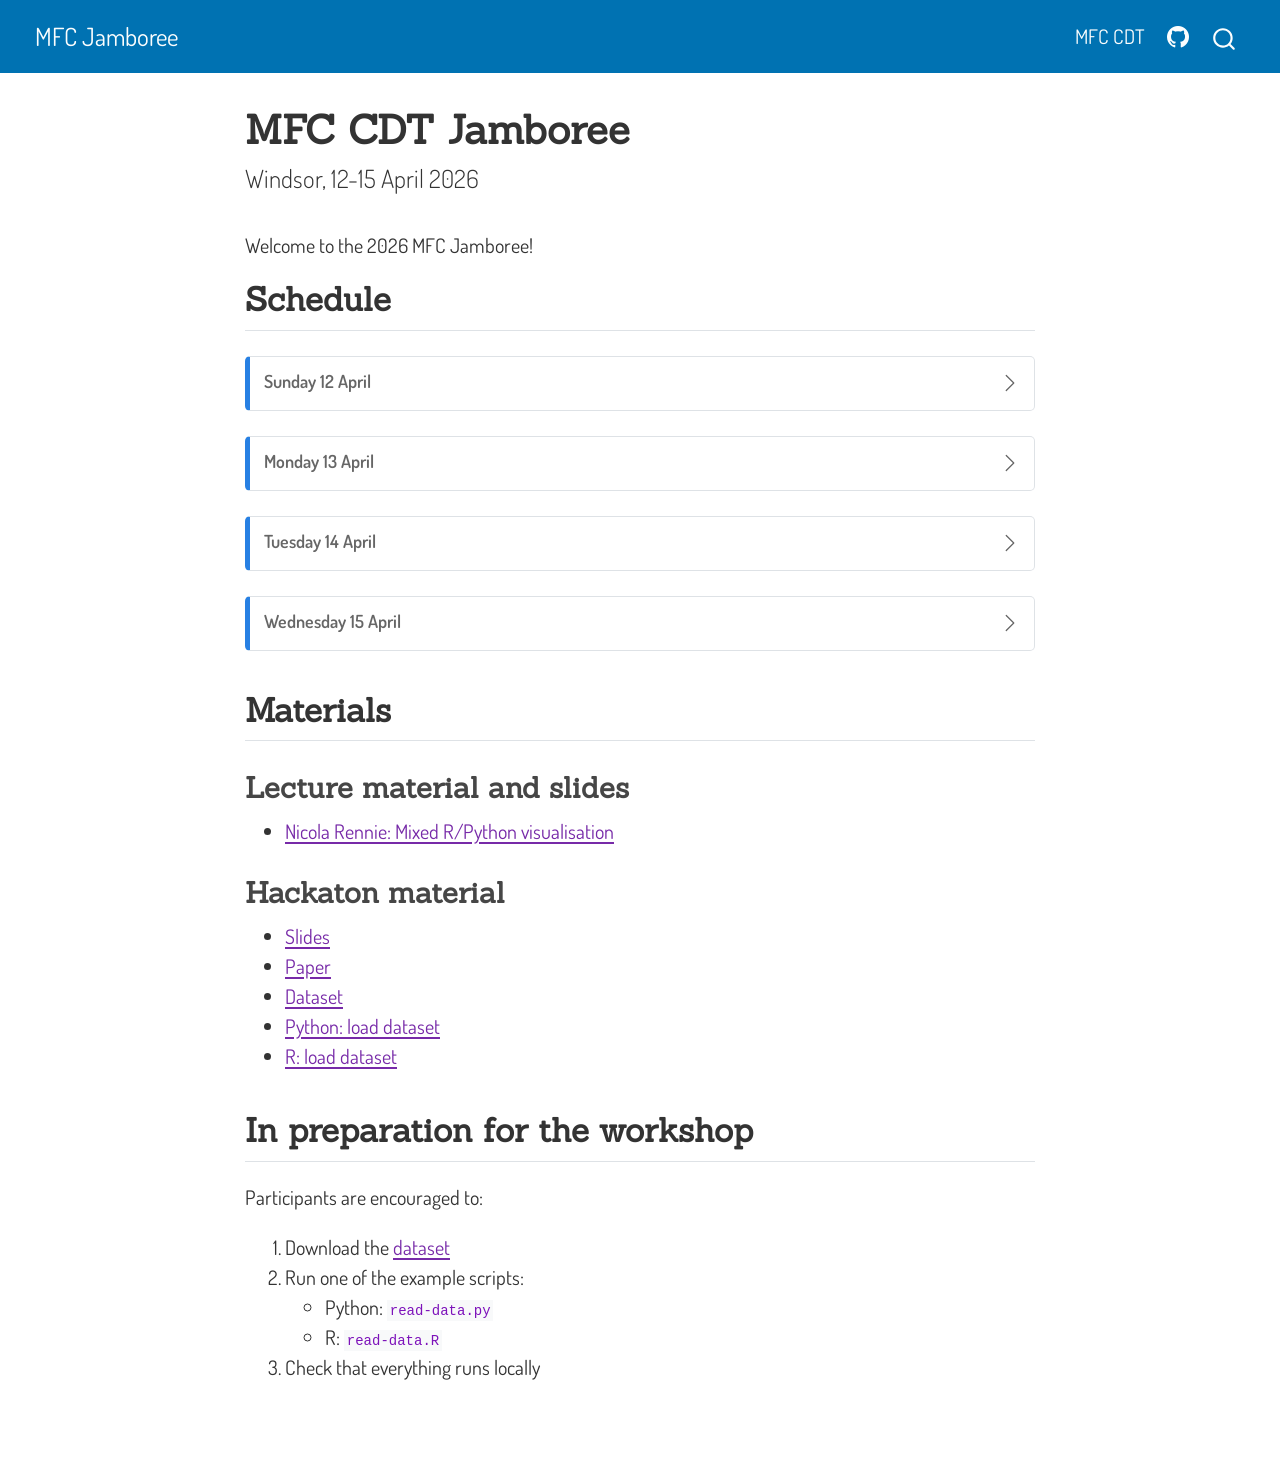
<file: docs/index.html>
<!DOCTYPE html>
<html xmlns="http://www.w3.org/1999/xhtml" lang="en" xml:lang="en"><head>

<meta charset="utf-8">
<meta name="generator" content="quarto-1.7.32">

<meta name="viewport" content="width=device-width, initial-scale=1.0, user-scalable=yes">


<title>MFC CDT Jamboree – MFC Jamboree</title>
<style>
code{white-space: pre-wrap;}
span.smallcaps{font-variant: small-caps;}
div.columns{display: flex; gap: min(4vw, 1.5em);}
div.column{flex: auto; overflow-x: auto;}
div.hanging-indent{margin-left: 1.5em; text-indent: -1.5em;}
ul.task-list{list-style: none;}
ul.task-list li input[type="checkbox"] {
  width: 0.8em;
  margin: 0 0.8em 0.2em -1em; /* quarto-specific, see https://github.com/quarto-dev/quarto-cli/issues/4556 */ 
  vertical-align: middle;
}
</style>


<script src="site_libs/quarto-nav/quarto-nav.js"></script>
<script src="site_libs/quarto-nav/headroom.min.js"></script>
<script src="site_libs/clipboard/clipboard.min.js"></script>
<script src="site_libs/quarto-search/autocomplete.umd.js"></script>
<script src="site_libs/quarto-search/fuse.min.js"></script>
<script src="site_libs/quarto-search/quarto-search.js"></script>
<meta name="quarto:offset" content="./">
<script src="site_libs/quarto-html/quarto.js" type="module"></script>
<script src="site_libs/quarto-html/tabsets/tabsets.js" type="module"></script>
<script src="site_libs/quarto-html/popper.min.js"></script>
<script src="site_libs/quarto-html/tippy.umd.min.js"></script>
<script src="site_libs/quarto-html/anchor.min.js"></script>
<link href="site_libs/quarto-html/tippy.css" rel="stylesheet">
<link href="site_libs/quarto-html/quarto-syntax-highlighting-37eea08aefeeee20ff55810ff984fec1.css" rel="stylesheet" id="quarto-text-highlighting-styles">
<script src="site_libs/bootstrap/bootstrap.min.js"></script>
<link href="site_libs/bootstrap/bootstrap-icons.css" rel="stylesheet">
<link href="site_libs/bootstrap/bootstrap-df42b48b5ac13e8aa343dbca06f1cad4.min.css" rel="stylesheet" append-hash="true" id="quarto-bootstrap" data-mode="light">
<script id="quarto-search-options" type="application/json">{
  "location": "navbar",
  "copy-button": false,
  "collapse-after": 3,
  "panel-placement": "end",
  "type": "overlay",
  "limit": 50,
  "keyboard-shortcut": [
    "f",
    "/",
    "s"
  ],
  "show-item-context": false,
  "language": {
    "search-no-results-text": "No results",
    "search-matching-documents-text": "matching documents",
    "search-copy-link-title": "Copy link to search",
    "search-hide-matches-text": "Hide additional matches",
    "search-more-match-text": "more match in this document",
    "search-more-matches-text": "more matches in this document",
    "search-clear-button-title": "Clear",
    "search-text-placeholder": "",
    "search-detached-cancel-button-title": "Cancel",
    "search-submit-button-title": "Submit",
    "search-label": "Search"
  }
}</script>


</head>

<body class="nav-fixed fullcontent quarto-light">

<div id="quarto-search-results"></div>
  <header id="quarto-header" class="headroom fixed-top">
    <nav class="navbar navbar-expand-lg " data-bs-theme="dark">
      <div class="navbar-container container-fluid">
      <div class="navbar-brand-container mx-auto">
    <a class="navbar-brand" href="./index.html">
    <span class="navbar-title">MFC Jamboree</span>
    </a>
  </div>
            <div id="quarto-search" class="" title="Search"></div>
          <button class="navbar-toggler" type="button" data-bs-toggle="collapse" data-bs-target="#navbarCollapse" aria-controls="navbarCollapse" role="menu" aria-expanded="false" aria-label="Toggle navigation" onclick="if (window.quartoToggleHeadroom) { window.quartoToggleHeadroom(); }">
  <span class="navbar-toggler-icon"></span>
</button>
          <div class="collapse navbar-collapse" id="navbarCollapse">
            <ul class="navbar-nav navbar-nav-scroll ms-auto">
  <li class="nav-item">
    <a class="nav-link" href="https://www.mfccdt.ac.uk/"> 
<span class="menu-text">MFC CDT</span></a>
  </li>  
  <li class="nav-item compact">
    <a class="nav-link" href="https://github.com/mfc-cdt/mfc-jamboree-2026"> <i class="bi bi-github" role="img">
</i> 
<span class="menu-text"></span></a>
  </li>  
</ul>
          </div> <!-- /navcollapse -->
            <div class="quarto-navbar-tools">
</div>
      </div> <!-- /container-fluid -->
    </nav>
</header>
<!-- content -->
<div id="quarto-content" class="quarto-container page-columns page-rows-contents page-layout-article page-navbar">
<!-- sidebar -->
<!-- margin-sidebar -->
    
<!-- main -->
<main class="content" id="quarto-document-content">

<header id="title-block-header" class="quarto-title-block default">
<div class="quarto-title">
<h1 class="title">MFC CDT Jamboree</h1>
<p class="subtitle lead">Windsor, 12-15 April 2026</p>
</div>



<div class="quarto-title-meta">

    
  
    
  </div>
  


</header>


<p>Welcome to the 2026 MFC Jamboree!</p>
<section id="schedule" class="level2">
<h2 class="anchored" data-anchor-id="schedule">Schedule</h2>
<div class="callout callout-style-simple callout-note no-icon callout-titled">
<div class="callout-header d-flex align-content-center" data-bs-toggle="collapse" data-bs-target=".callout-1-contents" aria-controls="callout-1" aria-expanded="false" aria-label="Toggle callout">
<div class="callout-icon-container">
<i class="callout-icon no-icon"></i>
</div>
<div class="callout-title-container flex-fill">
Sunday 12 April
</div>
<div class="callout-btn-toggle d-inline-block border-0 py-1 ps-1 pe-0 float-end"><i class="callout-toggle"></i></div>
</div>
<div id="callout-1" class="callout-1-contents callout-collapse collapse">
<div class="callout-body-container callout-body">
<table class="caption-top table">
<thead>
<tr class="header">
<th>Time</th>
<th>Topic</th>
</tr>
</thead>
<tbody>
<tr class="odd">
<td>16:45–18:00</td>
<td>Arrival</td>
</tr>
<tr class="even">
<td>18:00–19:00</td>
<td>Welcome talk</td>
</tr>
<tr class="odd">
<td>19:15–21:00</td>
<td>Dinner</td>
</tr>
</tbody>
</table>
</div>
</div>
</div>
<div class="callout callout-style-simple callout-note no-icon callout-titled">
<div class="callout-header d-flex align-content-center" data-bs-toggle="collapse" data-bs-target=".callout-2-contents" aria-controls="callout-2" aria-expanded="false" aria-label="Toggle callout">
<div class="callout-icon-container">
<i class="callout-icon no-icon"></i>
</div>
<div class="callout-title-container flex-fill">
Monday 13 April
</div>
<div class="callout-btn-toggle d-inline-block border-0 py-1 ps-1 pe-0 float-end"><i class="callout-toggle"></i></div>
</div>
<div id="callout-2" class="callout-2-contents callout-collapse collapse">
<div class="callout-body-container callout-body">
<table class="caption-top table">
<colgroup>
<col style="width: 24%">
<col style="width: 39%">
<col style="width: 36%">
</colgroup>
<thead>
<tr class="header">
<th>Time</th>
<th>Topic</th>
<th>Instructor/Presenter</th>
</tr>
</thead>
<tbody>
<tr class="odd">
<td>08:00–09:00</td>
<td><em>Breakfast</em></td>
<td></td>
</tr>
<tr class="even">
<td>09:00–10:30</td>
<td>Introduction to the Hackathon &amp; group allocations</td>
<td>Nicola Gnecco, Rukia Nuermaimaiti, Almut Veraart</td>
</tr>
<tr class="odd">
<td>10:30–11:00</td>
<td><em>Tea + Coffee with Biscuits</em></td>
<td></td>
</tr>
<tr class="even">
<td>11:00–13:00</td>
<td>Mixed R/Python visualisation – Part 1</td>
<td>Nicola Rennie</td>
</tr>
<tr class="odd">
<td>13:00–14:00</td>
<td><em>Lunch</em></td>
<td></td>
</tr>
<tr class="even">
<td>14:00–15:00</td>
<td>Mixed R/Python visualisation – Part 2</td>
<td>Nicola Rennie</td>
</tr>
<tr class="odd">
<td>15:00–15:30</td>
<td>Hackathon: Group work</td>
<td></td>
</tr>
<tr class="even">
<td>15:30–16:00</td>
<td><em>Tea + Coffee with Cake</em></td>
<td></td>
</tr>
<tr class="odd">
<td>16:00–17:00</td>
<td>Hackathon: Group work</td>
<td></td>
</tr>
<tr class="even">
<td>17:15–18:15</td>
<td>Talk</td>
<td>Alberto Garabato</td>
</tr>
<tr class="odd">
<td>19:15–21:00</td>
<td><em>Dinner</em></td>
<td></td>
</tr>
</tbody>
</table>
</div>
</div>
</div>
<div class="callout callout-style-simple callout-note no-icon callout-titled">
<div class="callout-header d-flex align-content-center" data-bs-toggle="collapse" data-bs-target=".callout-3-contents" aria-controls="callout-3" aria-expanded="false" aria-label="Toggle callout">
<div class="callout-icon-container">
<i class="callout-icon no-icon"></i>
</div>
<div class="callout-title-container flex-fill">
Tuesday 14 April
</div>
<div class="callout-btn-toggle d-inline-block border-0 py-1 ps-1 pe-0 float-end"><i class="callout-toggle"></i></div>
</div>
<div id="callout-3" class="callout-3-contents callout-collapse collapse">
<div class="callout-body-container callout-body">
<table class="caption-top table">
<colgroup>
<col style="width: 38%">
<col style="width: 61%">
</colgroup>
<thead>
<tr class="header">
<th>Time</th>
<th>Topic</th>
</tr>
</thead>
<tbody>
<tr class="odd">
<td>08:00–09:00</td>
<td><em>Breakfast</em></td>
</tr>
<tr class="even">
<td>09:00–10:30</td>
<td>Hackathon: Group work</td>
</tr>
<tr class="odd">
<td>10:30–11:00</td>
<td><em>Tea + Coffee with Biscuits</em></td>
</tr>
<tr class="even">
<td>11:00–13:00</td>
<td>Hackathon: Group work</td>
</tr>
<tr class="odd">
<td>13:00–14:00</td>
<td><em>Lunch</em></td>
</tr>
<tr class="even">
<td>14:00–15:30</td>
<td>Hackathon: Group work (start preparing presentations)</td>
</tr>
<tr class="odd">
<td>15:30–16:00</td>
<td><em>Tea + Coffee with Cake</em></td>
</tr>
<tr class="even">
<td>16:00–17:30</td>
<td>3-min presentations by 1st year students</td>
</tr>
<tr class="odd">
<td>17:30–18:15</td>
<td>Hackathon: Group work (finalise presentations)</td>
</tr>
<tr class="even">
<td>19:15–21:00</td>
<td><em>Dinner</em></td>
</tr>
</tbody>
</table>
</div>
</div>
</div>
<div class="callout callout-style-simple callout-note no-icon callout-titled">
<div class="callout-header d-flex align-content-center" data-bs-toggle="collapse" data-bs-target=".callout-4-contents" aria-controls="callout-4" aria-expanded="false" aria-label="Toggle callout">
<div class="callout-icon-container">
<i class="callout-icon no-icon"></i>
</div>
<div class="callout-title-container flex-fill">
Wednesday 15 April
</div>
<div class="callout-btn-toggle d-inline-block border-0 py-1 ps-1 pe-0 float-end"><i class="callout-toggle"></i></div>
</div>
<div id="callout-4" class="callout-4-contents callout-collapse collapse">
<div class="callout-body-container callout-body">
<table class="caption-top table">
<colgroup>
<col style="width: 18%">
<col style="width: 53%">
<col style="width: 27%">
</colgroup>
<thead>
<tr class="header">
<th>Time</th>
<th>Topic</th>
<th>Presenter</th>
</tr>
</thead>
<tbody>
<tr class="odd">
<td>08:00–09:00</td>
<td><em>Breakfast</em></td>
<td></td>
</tr>
<tr class="even">
<td>09:00–10:30</td>
<td>Hackathon: Group presentations (6 × 10 min + discussion)</td>
<td></td>
</tr>
<tr class="odd">
<td>10:30–11:00</td>
<td><em>Tea + Coffee with Biscuits</em></td>
<td></td>
</tr>
<tr class="even">
<td>11:00–11:30</td>
<td>Prize ceremony</td>
<td></td>
</tr>
<tr class="odd">
<td>11:30–12:15</td>
<td>Symposium Talk</td>
<td>Sarah Dance</td>
</tr>
<tr class="even">
<td>12:15–13:00</td>
<td>Symposium Talk</td>
<td>Etienne Roesch</td>
</tr>
<tr class="odd">
<td>13:00–14:00</td>
<td><em>Lunch</em></td>
<td></td>
</tr>
<tr class="even">
<td>14:00–14:45</td>
<td>Symposium Talk</td>
<td>Nicole Shibley</td>
</tr>
<tr class="odd">
<td>14:45–15:30</td>
<td>Symposium Talk</td>
<td>Coralia Cartis</td>
</tr>
<tr class="even">
<td>15:30–16:00</td>
<td><em>Tea + Coffee with Cake – End of Programme</em></td>
<td></td>
</tr>
</tbody>
</table>
</div>
</div>
</div>
</section>
<section id="materials" class="level2">
<h2 class="anchored" data-anchor-id="materials">Materials</h2>
<section id="lecture-material-and-slides" class="level3">
<h3 class="anchored" data-anchor-id="lecture-material-and-slides">Lecture material and slides</h3>
<ul>
<li><a href="https://nrennie.rbind.io/MFC-CDT-data-viz/">Nicola Rennie: Mixed R/Python visualisation</a></li>
</ul>
</section>
<section id="hackaton-material" class="level3">
<h3 class="anchored" data-anchor-id="hackaton-material">Hackaton material</h3>
<ul>
<li><a href="materials/MFC_CDT_Jamboree_2026.pdf">Slides</a></li>
<li><a href="materials/sdata2017175.pdf">Paper</a></li>
<li><a href="https://github.com/mfc-cdt/mfc-jamboree-2026/releases/download/v1.0/renewables-dataset.parquet">Dataset</a></li>
<li><a href="example-code/read-data.py">Python: load dataset</a></li>
<li><a href="example-code/read-data.R">R: load dataset</a></li>
</ul>
</section>
</section>
<section id="in-preparation-for-the-workshop" class="level2">
<h2 class="anchored" data-anchor-id="in-preparation-for-the-workshop">In preparation for the workshop</h2>
<p>Participants are encouraged to:</p>
<ol type="1">
<li>Download the <a href="https://github.com/mfc-cdt/mfc-jamboree-2026/releases/download/v1.0/renewables-dataset.parquet">dataset</a></li>
<li>Run one of the example scripts:
<ul>
<li>Python: <code>read-data.py</code></li>
<li>R: <code>read-data.R</code></li>
</ul></li>
<li>Check that everything runs locally</li>
</ol>


</section>

</main> <!-- /main -->
<script id="quarto-html-after-body" type="application/javascript">
  window.document.addEventListener("DOMContentLoaded", function (event) {
    const icon = "";
    const anchorJS = new window.AnchorJS();
    anchorJS.options = {
      placement: 'right',
      icon: icon
    };
    anchorJS.add('.anchored');
    const isCodeAnnotation = (el) => {
      for (const clz of el.classList) {
        if (clz.startsWith('code-annotation-')) {                     
          return true;
        }
      }
      return false;
    }
    const onCopySuccess = function(e) {
      // button target
      const button = e.trigger;
      // don't keep focus
      button.blur();
      // flash "checked"
      button.classList.add('code-copy-button-checked');
      var currentTitle = button.getAttribute("title");
      button.setAttribute("title", "Copied!");
      let tooltip;
      if (window.bootstrap) {
        button.setAttribute("data-bs-toggle", "tooltip");
        button.setAttribute("data-bs-placement", "left");
        button.setAttribute("data-bs-title", "Copied!");
        tooltip = new bootstrap.Tooltip(button, 
          { trigger: "manual", 
            customClass: "code-copy-button-tooltip",
            offset: [0, -8]});
        tooltip.show();    
      }
      setTimeout(function() {
        if (tooltip) {
          tooltip.hide();
          button.removeAttribute("data-bs-title");
          button.removeAttribute("data-bs-toggle");
          button.removeAttribute("data-bs-placement");
        }
        button.setAttribute("title", currentTitle);
        button.classList.remove('code-copy-button-checked');
      }, 1000);
      // clear code selection
      e.clearSelection();
    }
    const getTextToCopy = function(trigger) {
        const codeEl = trigger.previousElementSibling.cloneNode(true);
        for (const childEl of codeEl.children) {
          if (isCodeAnnotation(childEl)) {
            childEl.remove();
          }
        }
        return codeEl.innerText;
    }
    const clipboard = new window.ClipboardJS('.code-copy-button:not([data-in-quarto-modal])', {
      text: getTextToCopy
    });
    clipboard.on('success', onCopySuccess);
    if (window.document.getElementById('quarto-embedded-source-code-modal')) {
      const clipboardModal = new window.ClipboardJS('.code-copy-button[data-in-quarto-modal]', {
        text: getTextToCopy,
        container: window.document.getElementById('quarto-embedded-source-code-modal')
      });
      clipboardModal.on('success', onCopySuccess);
    }
      var localhostRegex = new RegExp(/^(?:http|https):\/\/localhost\:?[0-9]*\//);
      var mailtoRegex = new RegExp(/^mailto:/);
        var filterRegex = new RegExp('/' + window.location.host + '/');
      var isInternal = (href) => {
          return filterRegex.test(href) || localhostRegex.test(href) || mailtoRegex.test(href);
      }
      // Inspect non-navigation links and adorn them if external
     var links = window.document.querySelectorAll('a[href]:not(.nav-link):not(.navbar-brand):not(.toc-action):not(.sidebar-link):not(.sidebar-item-toggle):not(.pagination-link):not(.no-external):not([aria-hidden]):not(.dropdown-item):not(.quarto-navigation-tool):not(.about-link)');
      for (var i=0; i<links.length; i++) {
        const link = links[i];
        if (!isInternal(link.href)) {
          // undo the damage that might have been done by quarto-nav.js in the case of
          // links that we want to consider external
          if (link.dataset.originalHref !== undefined) {
            link.href = link.dataset.originalHref;
          }
        }
      }
    function tippyHover(el, contentFn, onTriggerFn, onUntriggerFn) {
      const config = {
        allowHTML: true,
        maxWidth: 500,
        delay: 100,
        arrow: false,
        appendTo: function(el) {
            return el.parentElement;
        },
        interactive: true,
        interactiveBorder: 10,
        theme: 'quarto',
        placement: 'bottom-start',
      };
      if (contentFn) {
        config.content = contentFn;
      }
      if (onTriggerFn) {
        config.onTrigger = onTriggerFn;
      }
      if (onUntriggerFn) {
        config.onUntrigger = onUntriggerFn;
      }
      window.tippy(el, config); 
    }
    const noterefs = window.document.querySelectorAll('a[role="doc-noteref"]');
    for (var i=0; i<noterefs.length; i++) {
      const ref = noterefs[i];
      tippyHover(ref, function() {
        // use id or data attribute instead here
        let href = ref.getAttribute('data-footnote-href') || ref.getAttribute('href');
        try { href = new URL(href).hash; } catch {}
        const id = href.replace(/^#\/?/, "");
        const note = window.document.getElementById(id);
        if (note) {
          return note.innerHTML;
        } else {
          return "";
        }
      });
    }
    const xrefs = window.document.querySelectorAll('a.quarto-xref');
    const processXRef = (id, note) => {
      // Strip column container classes
      const stripColumnClz = (el) => {
        el.classList.remove("page-full", "page-columns");
        if (el.children) {
          for (const child of el.children) {
            stripColumnClz(child);
          }
        }
      }
      stripColumnClz(note)
      if (id === null || id.startsWith('sec-')) {
        // Special case sections, only their first couple elements
        const container = document.createElement("div");
        if (note.children && note.children.length > 2) {
          container.appendChild(note.children[0].cloneNode(true));
          for (let i = 1; i < note.children.length; i++) {
            const child = note.children[i];
            if (child.tagName === "P" && child.innerText === "") {
              continue;
            } else {
              container.appendChild(child.cloneNode(true));
              break;
            }
          }
          if (window.Quarto?.typesetMath) {
            window.Quarto.typesetMath(container);
          }
          return container.innerHTML
        } else {
          if (window.Quarto?.typesetMath) {
            window.Quarto.typesetMath(note);
          }
          return note.innerHTML;
        }
      } else {
        // Remove any anchor links if they are present
        const anchorLink = note.querySelector('a.anchorjs-link');
        if (anchorLink) {
          anchorLink.remove();
        }
        if (window.Quarto?.typesetMath) {
          window.Quarto.typesetMath(note);
        }
        if (note.classList.contains("callout")) {
          return note.outerHTML;
        } else {
          return note.innerHTML;
        }
      }
    }
    for (var i=0; i<xrefs.length; i++) {
      const xref = xrefs[i];
      tippyHover(xref, undefined, function(instance) {
        instance.disable();
        let url = xref.getAttribute('href');
        let hash = undefined; 
        if (url.startsWith('#')) {
          hash = url;
        } else {
          try { hash = new URL(url).hash; } catch {}
        }
        if (hash) {
          const id = hash.replace(/^#\/?/, "");
          const note = window.document.getElementById(id);
          if (note !== null) {
            try {
              const html = processXRef(id, note.cloneNode(true));
              instance.setContent(html);
            } finally {
              instance.enable();
              instance.show();
            }
          } else {
            // See if we can fetch this
            fetch(url.split('#')[0])
            .then(res => res.text())
            .then(html => {
              const parser = new DOMParser();
              const htmlDoc = parser.parseFromString(html, "text/html");
              const note = htmlDoc.getElementById(id);
              if (note !== null) {
                const html = processXRef(id, note);
                instance.setContent(html);
              } 
            }).finally(() => {
              instance.enable();
              instance.show();
            });
          }
        } else {
          // See if we can fetch a full url (with no hash to target)
          // This is a special case and we should probably do some content thinning / targeting
          fetch(url)
          .then(res => res.text())
          .then(html => {
            const parser = new DOMParser();
            const htmlDoc = parser.parseFromString(html, "text/html");
            const note = htmlDoc.querySelector('main.content');
            if (note !== null) {
              // This should only happen for chapter cross references
              // (since there is no id in the URL)
              // remove the first header
              if (note.children.length > 0 && note.children[0].tagName === "HEADER") {
                note.children[0].remove();
              }
              const html = processXRef(null, note);
              instance.setContent(html);
            } 
          }).finally(() => {
            instance.enable();
            instance.show();
          });
        }
      }, function(instance) {
      });
    }
        let selectedAnnoteEl;
        const selectorForAnnotation = ( cell, annotation) => {
          let cellAttr = 'data-code-cell="' + cell + '"';
          let lineAttr = 'data-code-annotation="' +  annotation + '"';
          const selector = 'span[' + cellAttr + '][' + lineAttr + ']';
          return selector;
        }
        const selectCodeLines = (annoteEl) => {
          const doc = window.document;
          const targetCell = annoteEl.getAttribute("data-target-cell");
          const targetAnnotation = annoteEl.getAttribute("data-target-annotation");
          const annoteSpan = window.document.querySelector(selectorForAnnotation(targetCell, targetAnnotation));
          const lines = annoteSpan.getAttribute("data-code-lines").split(",");
          const lineIds = lines.map((line) => {
            return targetCell + "-" + line;
          })
          let top = null;
          let height = null;
          let parent = null;
          if (lineIds.length > 0) {
              //compute the position of the single el (top and bottom and make a div)
              const el = window.document.getElementById(lineIds[0]);
              top = el.offsetTop;
              height = el.offsetHeight;
              parent = el.parentElement.parentElement;
            if (lineIds.length > 1) {
              const lastEl = window.document.getElementById(lineIds[lineIds.length - 1]);
              const bottom = lastEl.offsetTop + lastEl.offsetHeight;
              height = bottom - top;
            }
            if (top !== null && height !== null && parent !== null) {
              // cook up a div (if necessary) and position it 
              let div = window.document.getElementById("code-annotation-line-highlight");
              if (div === null) {
                div = window.document.createElement("div");
                div.setAttribute("id", "code-annotation-line-highlight");
                div.style.position = 'absolute';
                parent.appendChild(div);
              }
              div.style.top = top - 2 + "px";
              div.style.height = height + 4 + "px";
              div.style.left = 0;
              let gutterDiv = window.document.getElementById("code-annotation-line-highlight-gutter");
              if (gutterDiv === null) {
                gutterDiv = window.document.createElement("div");
                gutterDiv.setAttribute("id", "code-annotation-line-highlight-gutter");
                gutterDiv.style.position = 'absolute';
                const codeCell = window.document.getElementById(targetCell);
                const gutter = codeCell.querySelector('.code-annotation-gutter');
                gutter.appendChild(gutterDiv);
              }
              gutterDiv.style.top = top - 2 + "px";
              gutterDiv.style.height = height + 4 + "px";
            }
            selectedAnnoteEl = annoteEl;
          }
        };
        const unselectCodeLines = () => {
          const elementsIds = ["code-annotation-line-highlight", "code-annotation-line-highlight-gutter"];
          elementsIds.forEach((elId) => {
            const div = window.document.getElementById(elId);
            if (div) {
              div.remove();
            }
          });
          selectedAnnoteEl = undefined;
        };
          // Handle positioning of the toggle
      window.addEventListener(
        "resize",
        throttle(() => {
          elRect = undefined;
          if (selectedAnnoteEl) {
            selectCodeLines(selectedAnnoteEl);
          }
        }, 10)
      );
      function throttle(fn, ms) {
      let throttle = false;
      let timer;
        return (...args) => {
          if(!throttle) { // first call gets through
              fn.apply(this, args);
              throttle = true;
          } else { // all the others get throttled
              if(timer) clearTimeout(timer); // cancel #2
              timer = setTimeout(() => {
                fn.apply(this, args);
                timer = throttle = false;
              }, ms);
          }
        };
      }
        // Attach click handler to the DT
        const annoteDls = window.document.querySelectorAll('dt[data-target-cell]');
        for (const annoteDlNode of annoteDls) {
          annoteDlNode.addEventListener('click', (event) => {
            const clickedEl = event.target;
            if (clickedEl !== selectedAnnoteEl) {
              unselectCodeLines();
              const activeEl = window.document.querySelector('dt[data-target-cell].code-annotation-active');
              if (activeEl) {
                activeEl.classList.remove('code-annotation-active');
              }
              selectCodeLines(clickedEl);
              clickedEl.classList.add('code-annotation-active');
            } else {
              // Unselect the line
              unselectCodeLines();
              clickedEl.classList.remove('code-annotation-active');
            }
          });
        }
    const findCites = (el) => {
      const parentEl = el.parentElement;
      if (parentEl) {
        const cites = parentEl.dataset.cites;
        if (cites) {
          return {
            el,
            cites: cites.split(' ')
          };
        } else {
          return findCites(el.parentElement)
        }
      } else {
        return undefined;
      }
    };
    var bibliorefs = window.document.querySelectorAll('a[role="doc-biblioref"]');
    for (var i=0; i<bibliorefs.length; i++) {
      const ref = bibliorefs[i];
      const citeInfo = findCites(ref);
      if (citeInfo) {
        tippyHover(citeInfo.el, function() {
          var popup = window.document.createElement('div');
          citeInfo.cites.forEach(function(cite) {
            var citeDiv = window.document.createElement('div');
            citeDiv.classList.add('hanging-indent');
            citeDiv.classList.add('csl-entry');
            var biblioDiv = window.document.getElementById('ref-' + cite);
            if (biblioDiv) {
              citeDiv.innerHTML = biblioDiv.innerHTML;
            }
            popup.appendChild(citeDiv);
          });
          return popup.innerHTML;
        });
      }
    }
  });
  </script>
</div> <!-- /content -->




</body></html>
</file>
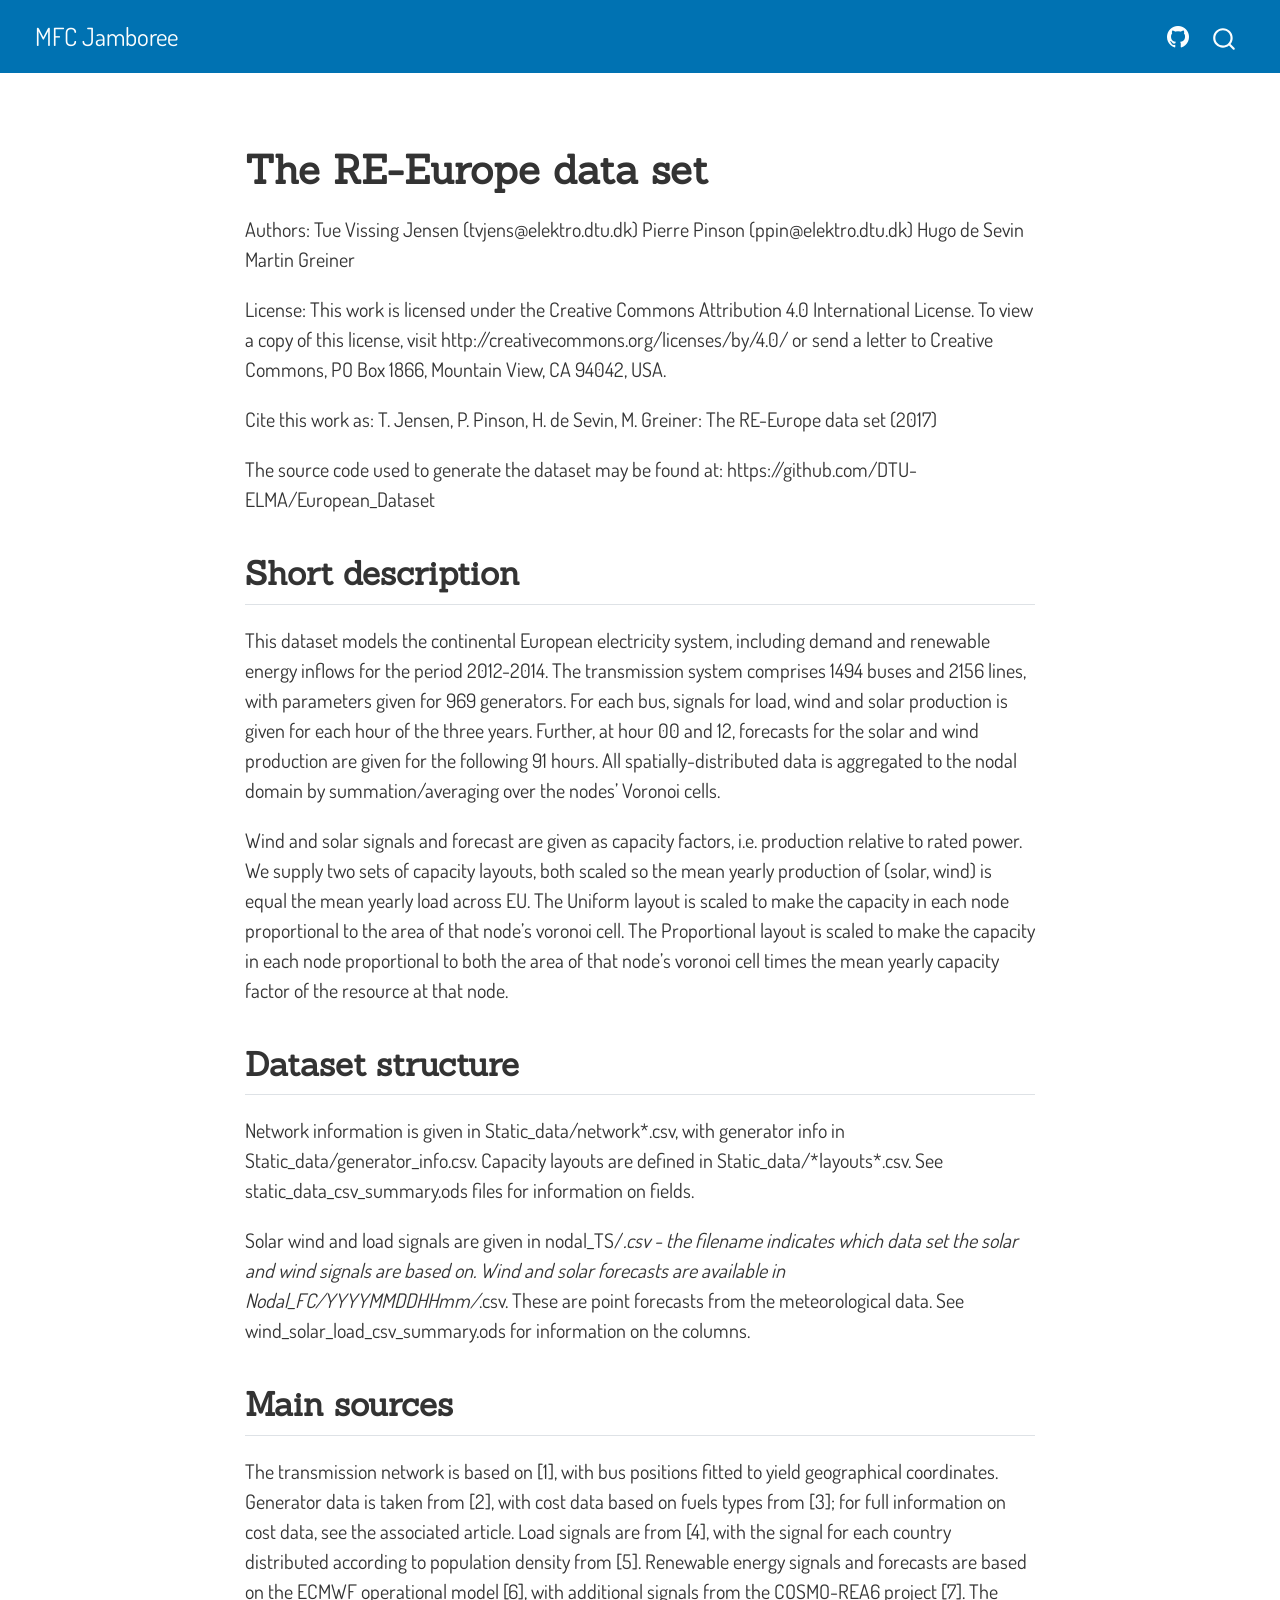
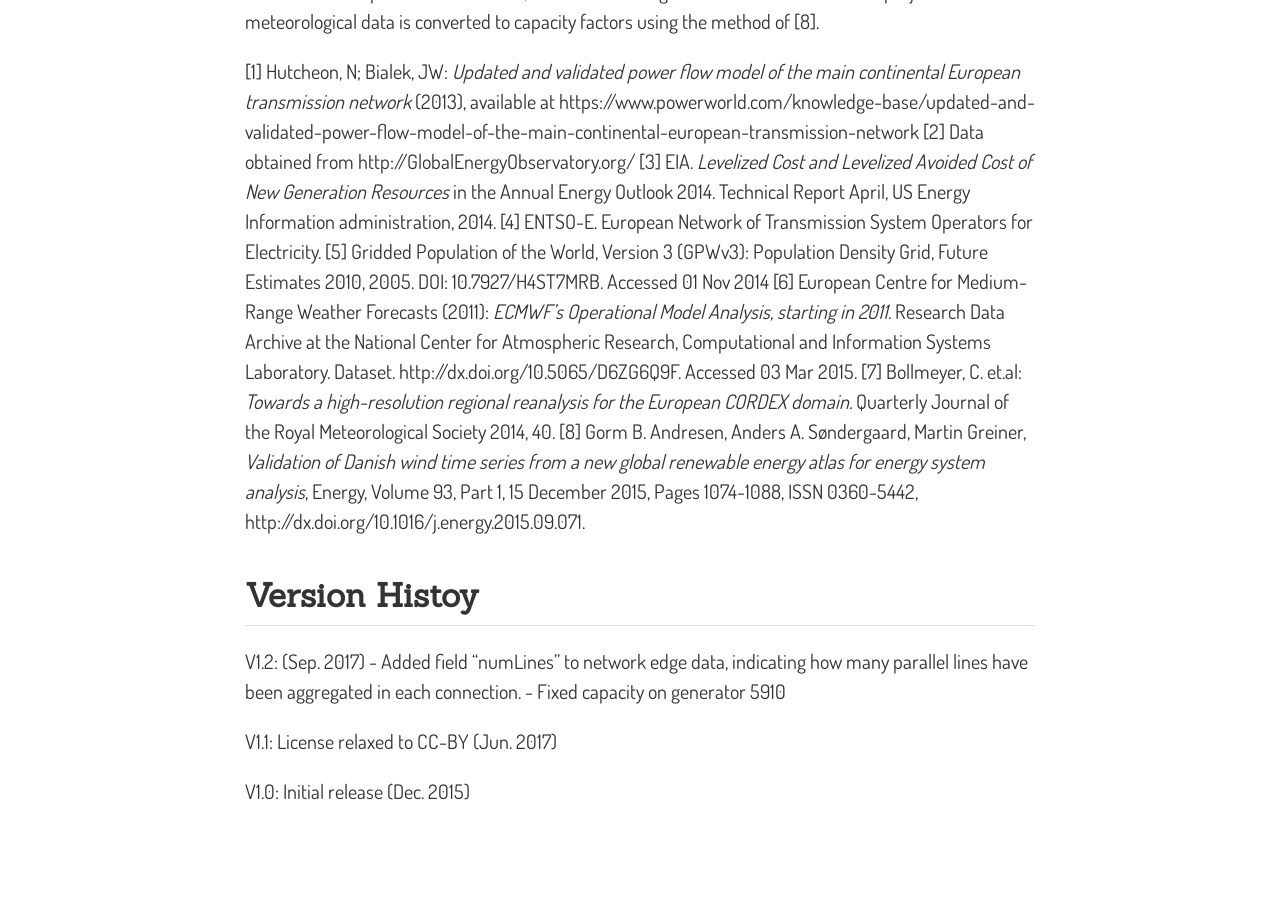
<file: docs/preparation/RE-Europe_dataset_package/description.html>
<!DOCTYPE html>
<html xmlns="http://www.w3.org/1999/xhtml" lang="en" xml:lang="en"><head>

<meta charset="utf-8">
<meta name="generator" content="quarto-1.7.32">

<meta name="viewport" content="width=device-width, initial-scale=1.0, user-scalable=yes">


<title>description – MFC Jamboree</title>
<style>
code{white-space: pre-wrap;}
span.smallcaps{font-variant: small-caps;}
div.columns{display: flex; gap: min(4vw, 1.5em);}
div.column{flex: auto; overflow-x: auto;}
div.hanging-indent{margin-left: 1.5em; text-indent: -1.5em;}
ul.task-list{list-style: none;}
ul.task-list li input[type="checkbox"] {
  width: 0.8em;
  margin: 0 0.8em 0.2em -1em; /* quarto-specific, see https://github.com/quarto-dev/quarto-cli/issues/4556 */ 
  vertical-align: middle;
}
</style>


<script src="../../site_libs/quarto-nav/quarto-nav.js"></script>
<script src="../../site_libs/quarto-nav/headroom.min.js"></script>
<script src="../../site_libs/clipboard/clipboard.min.js"></script>
<script src="../../site_libs/quarto-search/autocomplete.umd.js"></script>
<script src="../../site_libs/quarto-search/fuse.min.js"></script>
<script src="../../site_libs/quarto-search/quarto-search.js"></script>
<meta name="quarto:offset" content="../../">
<script src="../../site_libs/quarto-html/quarto.js" type="module"></script>
<script src="../../site_libs/quarto-html/tabsets/tabsets.js" type="module"></script>
<script src="../../site_libs/quarto-html/popper.min.js"></script>
<script src="../../site_libs/quarto-html/tippy.umd.min.js"></script>
<script src="../../site_libs/quarto-html/anchor.min.js"></script>
<link href="../../site_libs/quarto-html/tippy.css" rel="stylesheet">
<link href="../../site_libs/quarto-html/quarto-syntax-highlighting-37eea08aefeeee20ff55810ff984fec1.css" rel="stylesheet" id="quarto-text-highlighting-styles">
<script src="../../site_libs/bootstrap/bootstrap.min.js"></script>
<link href="../../site_libs/bootstrap/bootstrap-icons.css" rel="stylesheet">
<link href="../../site_libs/bootstrap/bootstrap-a74c1c57c2375bc0fbbb909d450b5d22.min.css" rel="stylesheet" append-hash="true" id="quarto-bootstrap" data-mode="light">
<script id="quarto-search-options" type="application/json">{
  "location": "navbar",
  "copy-button": false,
  "collapse-after": 3,
  "panel-placement": "end",
  "type": "overlay",
  "limit": 50,
  "keyboard-shortcut": [
    "f",
    "/",
    "s"
  ],
  "show-item-context": false,
  "language": {
    "search-no-results-text": "No results",
    "search-matching-documents-text": "matching documents",
    "search-copy-link-title": "Copy link to search",
    "search-hide-matches-text": "Hide additional matches",
    "search-more-match-text": "more match in this document",
    "search-more-matches-text": "more matches in this document",
    "search-clear-button-title": "Clear",
    "search-text-placeholder": "",
    "search-detached-cancel-button-title": "Cancel",
    "search-submit-button-title": "Submit",
    "search-label": "Search"
  }
}</script>


</head>

<body class="nav-fixed fullcontent quarto-light">

<div id="quarto-search-results"></div>
  <header id="quarto-header" class="headroom fixed-top">
    <nav class="navbar navbar-expand-lg " data-bs-theme="dark">
      <div class="navbar-container container-fluid">
      <div class="navbar-brand-container mx-auto">
    <a class="navbar-brand" href="../../index.html">
    <span class="navbar-title">MFC Jamboree</span>
    </a>
  </div>
            <div id="quarto-search" class="" title="Search"></div>
          <button class="navbar-toggler" type="button" data-bs-toggle="collapse" data-bs-target="#navbarCollapse" aria-controls="navbarCollapse" role="menu" aria-expanded="false" aria-label="Toggle navigation" onclick="if (window.quartoToggleHeadroom) { window.quartoToggleHeadroom(); }">
  <span class="navbar-toggler-icon"></span>
</button>
          <div class="collapse navbar-collapse" id="navbarCollapse">
            <ul class="navbar-nav navbar-nav-scroll ms-auto">
  <li class="nav-item compact">
    <a class="nav-link" href="https://github.com/YOUR-USERNAME/YOUR-REPO"> <i class="bi bi-github" role="img">
</i> 
<span class="menu-text"></span></a>
  </li>  
</ul>
          </div> <!-- /navcollapse -->
            <div class="quarto-navbar-tools">
</div>
      </div> <!-- /container-fluid -->
    </nav>
</header>
<!-- content -->
<div id="quarto-content" class="quarto-container page-columns page-rows-contents page-layout-article page-navbar">
<!-- sidebar -->
<!-- margin-sidebar -->
    
<!-- main -->
<main class="content" id="quarto-document-content"><header id="title-block-header" class="quarto-title-block"></header>




<section id="the-re-europe-data-set" class="level1">
<h1>The RE-Europe data set</h1>
<p>Authors: Tue Vissing Jensen (tvjens@elektro.dtu.dk) Pierre Pinson (ppin@elektro.dtu.dk) Hugo de Sevin Martin Greiner</p>
<p>License: This work is licensed under the Creative Commons Attribution 4.0 International License. To view a copy of this license, visit http://creativecommons.org/licenses/by/4.0/ or send a letter to Creative Commons, PO Box 1866, Mountain View, CA 94042, USA.</p>
<p>Cite this work as: T. Jensen, P. Pinson, H. de Sevin, M. Greiner: The RE-Europe data set (2017)</p>
<p>The source code used to generate the dataset may be found at: https://github.com/DTU-ELMA/European_Dataset</p>
<section id="short-description" class="level2">
<h2 class="anchored" data-anchor-id="short-description">Short description</h2>
<p>This dataset models the continental European electricity system, including demand and renewable energy inflows for the period 2012-2014. The transmission system comprises 1494 buses and 2156 lines, with parameters given for 969 generators. For each bus, signals for load, wind and solar production is given for each hour of the three years. Further, at hour 00 and 12, forecasts for the solar and wind production are given for the following 91 hours. All spatially-distributed data is aggregated to the nodal domain by summation/averaging over the nodes’ Voronoi cells.</p>
<p>Wind and solar signals and forecast are given as capacity factors, i.e.&nbsp;production relative to rated power. We supply two sets of capacity layouts, both scaled so the mean yearly production of (solar, wind) is equal the mean yearly load across EU. The Uniform layout is scaled to make the capacity in each node proportional to the area of that node’s voronoi cell. The Proportional layout is scaled to make the capacity in each node proportional to both the area of that node’s voronoi cell times the mean yearly capacity factor of the resource at that node.</p>
</section>
<section id="dataset-structure" class="level2">
<h2 class="anchored" data-anchor-id="dataset-structure">Dataset structure</h2>
<p>Network information is given in Static_data/network*.csv, with generator info in Static_data/generator_info.csv. Capacity layouts are defined in Static_data/*layouts*.csv. See static_data_csv_summary.ods files for information on fields.</p>
<p>Solar wind and load signals are given in nodal_TS/<em>.csv - the filename indicates which data set the solar and wind signals are based on. Wind and solar forecasts are available in Nodal_FC/YYYYMMDDHHmm/</em>.csv. These are point forecasts from the meteorological data. See wind_solar_load_csv_summary.ods for information on the columns.</p>
</section>
<section id="main-sources" class="level2">
<h2 class="anchored" data-anchor-id="main-sources">Main sources</h2>
<p>The transmission network is based on [1], with bus positions fitted to yield geographical coordinates. Generator data is taken from [2], with cost data based on fuels types from [3]; for full information on cost data, see the associated article. Load signals are from [4], with the signal for each country distributed according to population density from [5]. Renewable energy signals and forecasts are based on the ECMWF operational model [6], with additional signals from the COSMO-REA6 project [7]. The meteorological data is converted to capacity factors using the method of [8].</p>
<p>[1] Hutcheon, N; Bialek, JW: <em>Updated and validated power flow model of the main continental European transmission network</em> (2013), available at https://www.powerworld.com/knowledge-base/updated-and-validated-power-flow-model-of-the-main-continental-european-transmission-network [2] Data obtained from http://GlobalEnergyObservatory.org/ [3] EIA. <em>Levelized Cost and Levelized Avoided Cost of New Generation Resources</em> in the Annual Energy Outlook 2014. Technical Report April, US Energy Information administration, 2014. [4] ENTSO-E. European Network of Transmission System Operators for Electricity. [5] Gridded Population of the World, Version 3 (GPWv3): Population Density Grid, Future Estimates 2010, 2005. DOI: 10.7927/H4ST7MRB. Accessed 01 Nov 2014 [6] European Centre for Medium-Range Weather Forecasts (2011): <em>ECMWF’s Operational Model Analysis, starting in 2011.</em> Research Data Archive at the National Center for Atmospheric Research, Computational and Information Systems Laboratory. Dataset. http://dx.doi.org/10.5065/D6ZG6Q9F. Accessed 03 Mar 2015. [7] Bollmeyer, C. et.al: <em>Towards a high-resolution regional reanalysis for the European CORDEX domain.</em> Quarterly Journal of the Royal Meteorological Society 2014, 40. [8] Gorm B. Andresen, Anders A. Søndergaard, Martin Greiner, <em>Validation of Danish wind time series from a new global renewable energy atlas for energy system analysis</em>, Energy, Volume 93, Part 1, 15 December 2015, Pages 1074-1088, ISSN 0360-5442, http://dx.doi.org/10.1016/j.energy.2015.09.071.</p>
</section>
<section id="version-histoy" class="level2">
<h2 class="anchored" data-anchor-id="version-histoy">Version Histoy</h2>
<p>V1.2: (Sep.&nbsp;2017) - Added field “numLines” to network edge data, indicating how many parallel lines have been aggregated in each connection. - Fixed capacity on generator 5910</p>
<p>V1.1: License relaxed to CC-BY (Jun.&nbsp;2017)</p>
<p>V1.0: Initial release (Dec.&nbsp;2015)</p>


</section>
</section>

</main> <!-- /main -->
<script id="quarto-html-after-body" type="application/javascript">
  window.document.addEventListener("DOMContentLoaded", function (event) {
    const icon = "";
    const anchorJS = new window.AnchorJS();
    anchorJS.options = {
      placement: 'right',
      icon: icon
    };
    anchorJS.add('.anchored');
    const isCodeAnnotation = (el) => {
      for (const clz of el.classList) {
        if (clz.startsWith('code-annotation-')) {                     
          return true;
        }
      }
      return false;
    }
    const onCopySuccess = function(e) {
      // button target
      const button = e.trigger;
      // don't keep focus
      button.blur();
      // flash "checked"
      button.classList.add('code-copy-button-checked');
      var currentTitle = button.getAttribute("title");
      button.setAttribute("title", "Copied!");
      let tooltip;
      if (window.bootstrap) {
        button.setAttribute("data-bs-toggle", "tooltip");
        button.setAttribute("data-bs-placement", "left");
        button.setAttribute("data-bs-title", "Copied!");
        tooltip = new bootstrap.Tooltip(button, 
          { trigger: "manual", 
            customClass: "code-copy-button-tooltip",
            offset: [0, -8]});
        tooltip.show();    
      }
      setTimeout(function() {
        if (tooltip) {
          tooltip.hide();
          button.removeAttribute("data-bs-title");
          button.removeAttribute("data-bs-toggle");
          button.removeAttribute("data-bs-placement");
        }
        button.setAttribute("title", currentTitle);
        button.classList.remove('code-copy-button-checked');
      }, 1000);
      // clear code selection
      e.clearSelection();
    }
    const getTextToCopy = function(trigger) {
        const codeEl = trigger.previousElementSibling.cloneNode(true);
        for (const childEl of codeEl.children) {
          if (isCodeAnnotation(childEl)) {
            childEl.remove();
          }
        }
        return codeEl.innerText;
    }
    const clipboard = new window.ClipboardJS('.code-copy-button:not([data-in-quarto-modal])', {
      text: getTextToCopy
    });
    clipboard.on('success', onCopySuccess);
    if (window.document.getElementById('quarto-embedded-source-code-modal')) {
      const clipboardModal = new window.ClipboardJS('.code-copy-button[data-in-quarto-modal]', {
        text: getTextToCopy,
        container: window.document.getElementById('quarto-embedded-source-code-modal')
      });
      clipboardModal.on('success', onCopySuccess);
    }
      var localhostRegex = new RegExp(/^(?:http|https):\/\/localhost\:?[0-9]*\//);
      var mailtoRegex = new RegExp(/^mailto:/);
        var filterRegex = new RegExp('/' + window.location.host + '/');
      var isInternal = (href) => {
          return filterRegex.test(href) || localhostRegex.test(href) || mailtoRegex.test(href);
      }
      // Inspect non-navigation links and adorn them if external
     var links = window.document.querySelectorAll('a[href]:not(.nav-link):not(.navbar-brand):not(.toc-action):not(.sidebar-link):not(.sidebar-item-toggle):not(.pagination-link):not(.no-external):not([aria-hidden]):not(.dropdown-item):not(.quarto-navigation-tool):not(.about-link)');
      for (var i=0; i<links.length; i++) {
        const link = links[i];
        if (!isInternal(link.href)) {
          // undo the damage that might have been done by quarto-nav.js in the case of
          // links that we want to consider external
          if (link.dataset.originalHref !== undefined) {
            link.href = link.dataset.originalHref;
          }
        }
      }
    function tippyHover(el, contentFn, onTriggerFn, onUntriggerFn) {
      const config = {
        allowHTML: true,
        maxWidth: 500,
        delay: 100,
        arrow: false,
        appendTo: function(el) {
            return el.parentElement;
        },
        interactive: true,
        interactiveBorder: 10,
        theme: 'quarto',
        placement: 'bottom-start',
      };
      if (contentFn) {
        config.content = contentFn;
      }
      if (onTriggerFn) {
        config.onTrigger = onTriggerFn;
      }
      if (onUntriggerFn) {
        config.onUntrigger = onUntriggerFn;
      }
      window.tippy(el, config); 
    }
    const noterefs = window.document.querySelectorAll('a[role="doc-noteref"]');
    for (var i=0; i<noterefs.length; i++) {
      const ref = noterefs[i];
      tippyHover(ref, function() {
        // use id or data attribute instead here
        let href = ref.getAttribute('data-footnote-href') || ref.getAttribute('href');
        try { href = new URL(href).hash; } catch {}
        const id = href.replace(/^#\/?/, "");
        const note = window.document.getElementById(id);
        if (note) {
          return note.innerHTML;
        } else {
          return "";
        }
      });
    }
    const xrefs = window.document.querySelectorAll('a.quarto-xref');
    const processXRef = (id, note) => {
      // Strip column container classes
      const stripColumnClz = (el) => {
        el.classList.remove("page-full", "page-columns");
        if (el.children) {
          for (const child of el.children) {
            stripColumnClz(child);
          }
        }
      }
      stripColumnClz(note)
      if (id === null || id.startsWith('sec-')) {
        // Special case sections, only their first couple elements
        const container = document.createElement("div");
        if (note.children && note.children.length > 2) {
          container.appendChild(note.children[0].cloneNode(true));
          for (let i = 1; i < note.children.length; i++) {
            const child = note.children[i];
            if (child.tagName === "P" && child.innerText === "") {
              continue;
            } else {
              container.appendChild(child.cloneNode(true));
              break;
            }
          }
          if (window.Quarto?.typesetMath) {
            window.Quarto.typesetMath(container);
          }
          return container.innerHTML
        } else {
          if (window.Quarto?.typesetMath) {
            window.Quarto.typesetMath(note);
          }
          return note.innerHTML;
        }
      } else {
        // Remove any anchor links if they are present
        const anchorLink = note.querySelector('a.anchorjs-link');
        if (anchorLink) {
          anchorLink.remove();
        }
        if (window.Quarto?.typesetMath) {
          window.Quarto.typesetMath(note);
        }
        if (note.classList.contains("callout")) {
          return note.outerHTML;
        } else {
          return note.innerHTML;
        }
      }
    }
    for (var i=0; i<xrefs.length; i++) {
      const xref = xrefs[i];
      tippyHover(xref, undefined, function(instance) {
        instance.disable();
        let url = xref.getAttribute('href');
        let hash = undefined; 
        if (url.startsWith('#')) {
          hash = url;
        } else {
          try { hash = new URL(url).hash; } catch {}
        }
        if (hash) {
          const id = hash.replace(/^#\/?/, "");
          const note = window.document.getElementById(id);
          if (note !== null) {
            try {
              const html = processXRef(id, note.cloneNode(true));
              instance.setContent(html);
            } finally {
              instance.enable();
              instance.show();
            }
          } else {
            // See if we can fetch this
            fetch(url.split('#')[0])
            .then(res => res.text())
            .then(html => {
              const parser = new DOMParser();
              const htmlDoc = parser.parseFromString(html, "text/html");
              const note = htmlDoc.getElementById(id);
              if (note !== null) {
                const html = processXRef(id, note);
                instance.setContent(html);
              } 
            }).finally(() => {
              instance.enable();
              instance.show();
            });
          }
        } else {
          // See if we can fetch a full url (with no hash to target)
          // This is a special case and we should probably do some content thinning / targeting
          fetch(url)
          .then(res => res.text())
          .then(html => {
            const parser = new DOMParser();
            const htmlDoc = parser.parseFromString(html, "text/html");
            const note = htmlDoc.querySelector('main.content');
            if (note !== null) {
              // This should only happen for chapter cross references
              // (since there is no id in the URL)
              // remove the first header
              if (note.children.length > 0 && note.children[0].tagName === "HEADER") {
                note.children[0].remove();
              }
              const html = processXRef(null, note);
              instance.setContent(html);
            } 
          }).finally(() => {
            instance.enable();
            instance.show();
          });
        }
      }, function(instance) {
      });
    }
        let selectedAnnoteEl;
        const selectorForAnnotation = ( cell, annotation) => {
          let cellAttr = 'data-code-cell="' + cell + '"';
          let lineAttr = 'data-code-annotation="' +  annotation + '"';
          const selector = 'span[' + cellAttr + '][' + lineAttr + ']';
          return selector;
        }
        const selectCodeLines = (annoteEl) => {
          const doc = window.document;
          const targetCell = annoteEl.getAttribute("data-target-cell");
          const targetAnnotation = annoteEl.getAttribute("data-target-annotation");
          const annoteSpan = window.document.querySelector(selectorForAnnotation(targetCell, targetAnnotation));
          const lines = annoteSpan.getAttribute("data-code-lines").split(",");
          const lineIds = lines.map((line) => {
            return targetCell + "-" + line;
          })
          let top = null;
          let height = null;
          let parent = null;
          if (lineIds.length > 0) {
              //compute the position of the single el (top and bottom and make a div)
              const el = window.document.getElementById(lineIds[0]);
              top = el.offsetTop;
              height = el.offsetHeight;
              parent = el.parentElement.parentElement;
            if (lineIds.length > 1) {
              const lastEl = window.document.getElementById(lineIds[lineIds.length - 1]);
              const bottom = lastEl.offsetTop + lastEl.offsetHeight;
              height = bottom - top;
            }
            if (top !== null && height !== null && parent !== null) {
              // cook up a div (if necessary) and position it 
              let div = window.document.getElementById("code-annotation-line-highlight");
              if (div === null) {
                div = window.document.createElement("div");
                div.setAttribute("id", "code-annotation-line-highlight");
                div.style.position = 'absolute';
                parent.appendChild(div);
              }
              div.style.top = top - 2 + "px";
              div.style.height = height + 4 + "px";
              div.style.left = 0;
              let gutterDiv = window.document.getElementById("code-annotation-line-highlight-gutter");
              if (gutterDiv === null) {
                gutterDiv = window.document.createElement("div");
                gutterDiv.setAttribute("id", "code-annotation-line-highlight-gutter");
                gutterDiv.style.position = 'absolute';
                const codeCell = window.document.getElementById(targetCell);
                const gutter = codeCell.querySelector('.code-annotation-gutter');
                gutter.appendChild(gutterDiv);
              }
              gutterDiv.style.top = top - 2 + "px";
              gutterDiv.style.height = height + 4 + "px";
            }
            selectedAnnoteEl = annoteEl;
          }
        };
        const unselectCodeLines = () => {
          const elementsIds = ["code-annotation-line-highlight", "code-annotation-line-highlight-gutter"];
          elementsIds.forEach((elId) => {
            const div = window.document.getElementById(elId);
            if (div) {
              div.remove();
            }
          });
          selectedAnnoteEl = undefined;
        };
          // Handle positioning of the toggle
      window.addEventListener(
        "resize",
        throttle(() => {
          elRect = undefined;
          if (selectedAnnoteEl) {
            selectCodeLines(selectedAnnoteEl);
          }
        }, 10)
      );
      function throttle(fn, ms) {
      let throttle = false;
      let timer;
        return (...args) => {
          if(!throttle) { // first call gets through
              fn.apply(this, args);
              throttle = true;
          } else { // all the others get throttled
              if(timer) clearTimeout(timer); // cancel #2
              timer = setTimeout(() => {
                fn.apply(this, args);
                timer = throttle = false;
              }, ms);
          }
        };
      }
        // Attach click handler to the DT
        const annoteDls = window.document.querySelectorAll('dt[data-target-cell]');
        for (const annoteDlNode of annoteDls) {
          annoteDlNode.addEventListener('click', (event) => {
            const clickedEl = event.target;
            if (clickedEl !== selectedAnnoteEl) {
              unselectCodeLines();
              const activeEl = window.document.querySelector('dt[data-target-cell].code-annotation-active');
              if (activeEl) {
                activeEl.classList.remove('code-annotation-active');
              }
              selectCodeLines(clickedEl);
              clickedEl.classList.add('code-annotation-active');
            } else {
              // Unselect the line
              unselectCodeLines();
              clickedEl.classList.remove('code-annotation-active');
            }
          });
        }
    const findCites = (el) => {
      const parentEl = el.parentElement;
      if (parentEl) {
        const cites = parentEl.dataset.cites;
        if (cites) {
          return {
            el,
            cites: cites.split(' ')
          };
        } else {
          return findCites(el.parentElement)
        }
      } else {
        return undefined;
      }
    };
    var bibliorefs = window.document.querySelectorAll('a[role="doc-biblioref"]');
    for (var i=0; i<bibliorefs.length; i++) {
      const ref = bibliorefs[i];
      const citeInfo = findCites(ref);
      if (citeInfo) {
        tippyHover(citeInfo.el, function() {
          var popup = window.document.createElement('div');
          citeInfo.cites.forEach(function(cite) {
            var citeDiv = window.document.createElement('div');
            citeDiv.classList.add('hanging-indent');
            citeDiv.classList.add('csl-entry');
            var biblioDiv = window.document.getElementById('ref-' + cite);
            if (biblioDiv) {
              citeDiv.innerHTML = biblioDiv.innerHTML;
            }
            popup.appendChild(citeDiv);
          });
          return popup.innerHTML;
        });
      }
    }
  });
  </script>
</div> <!-- /content -->




</body></html>
</file>
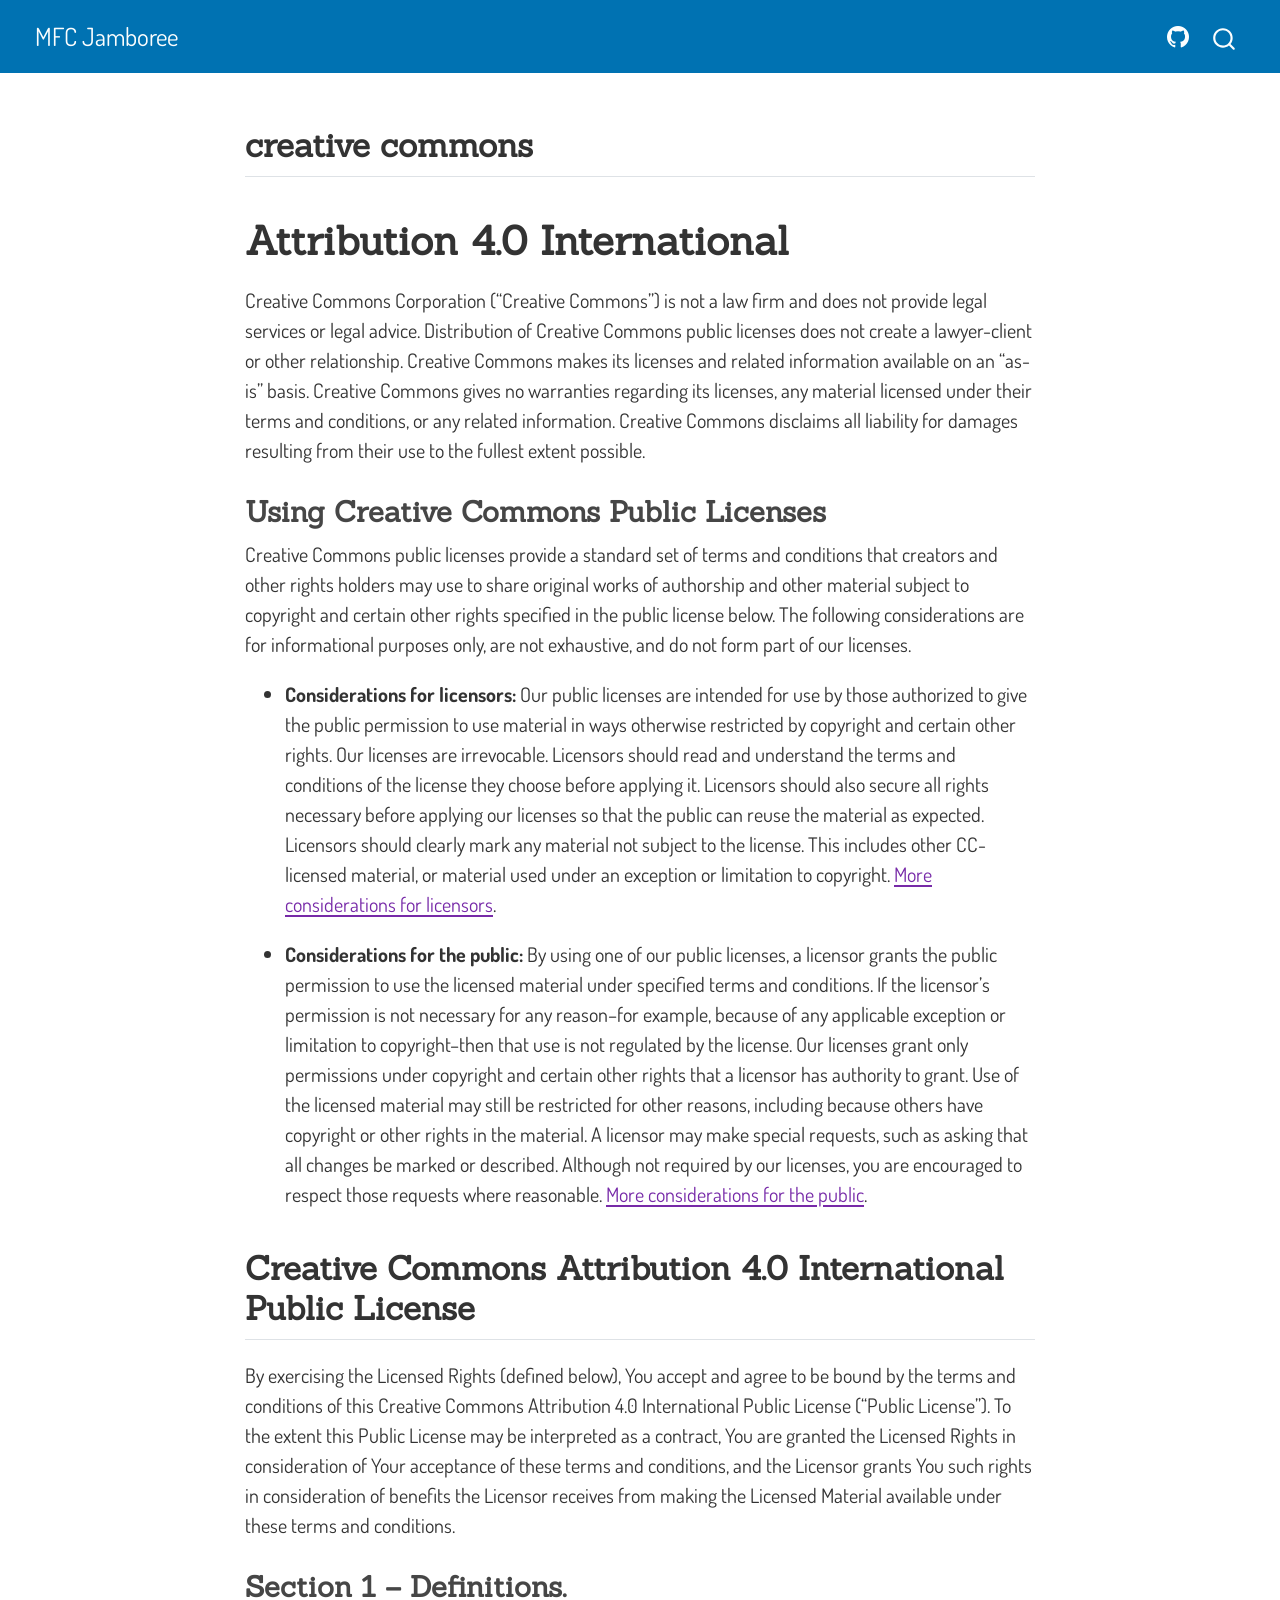
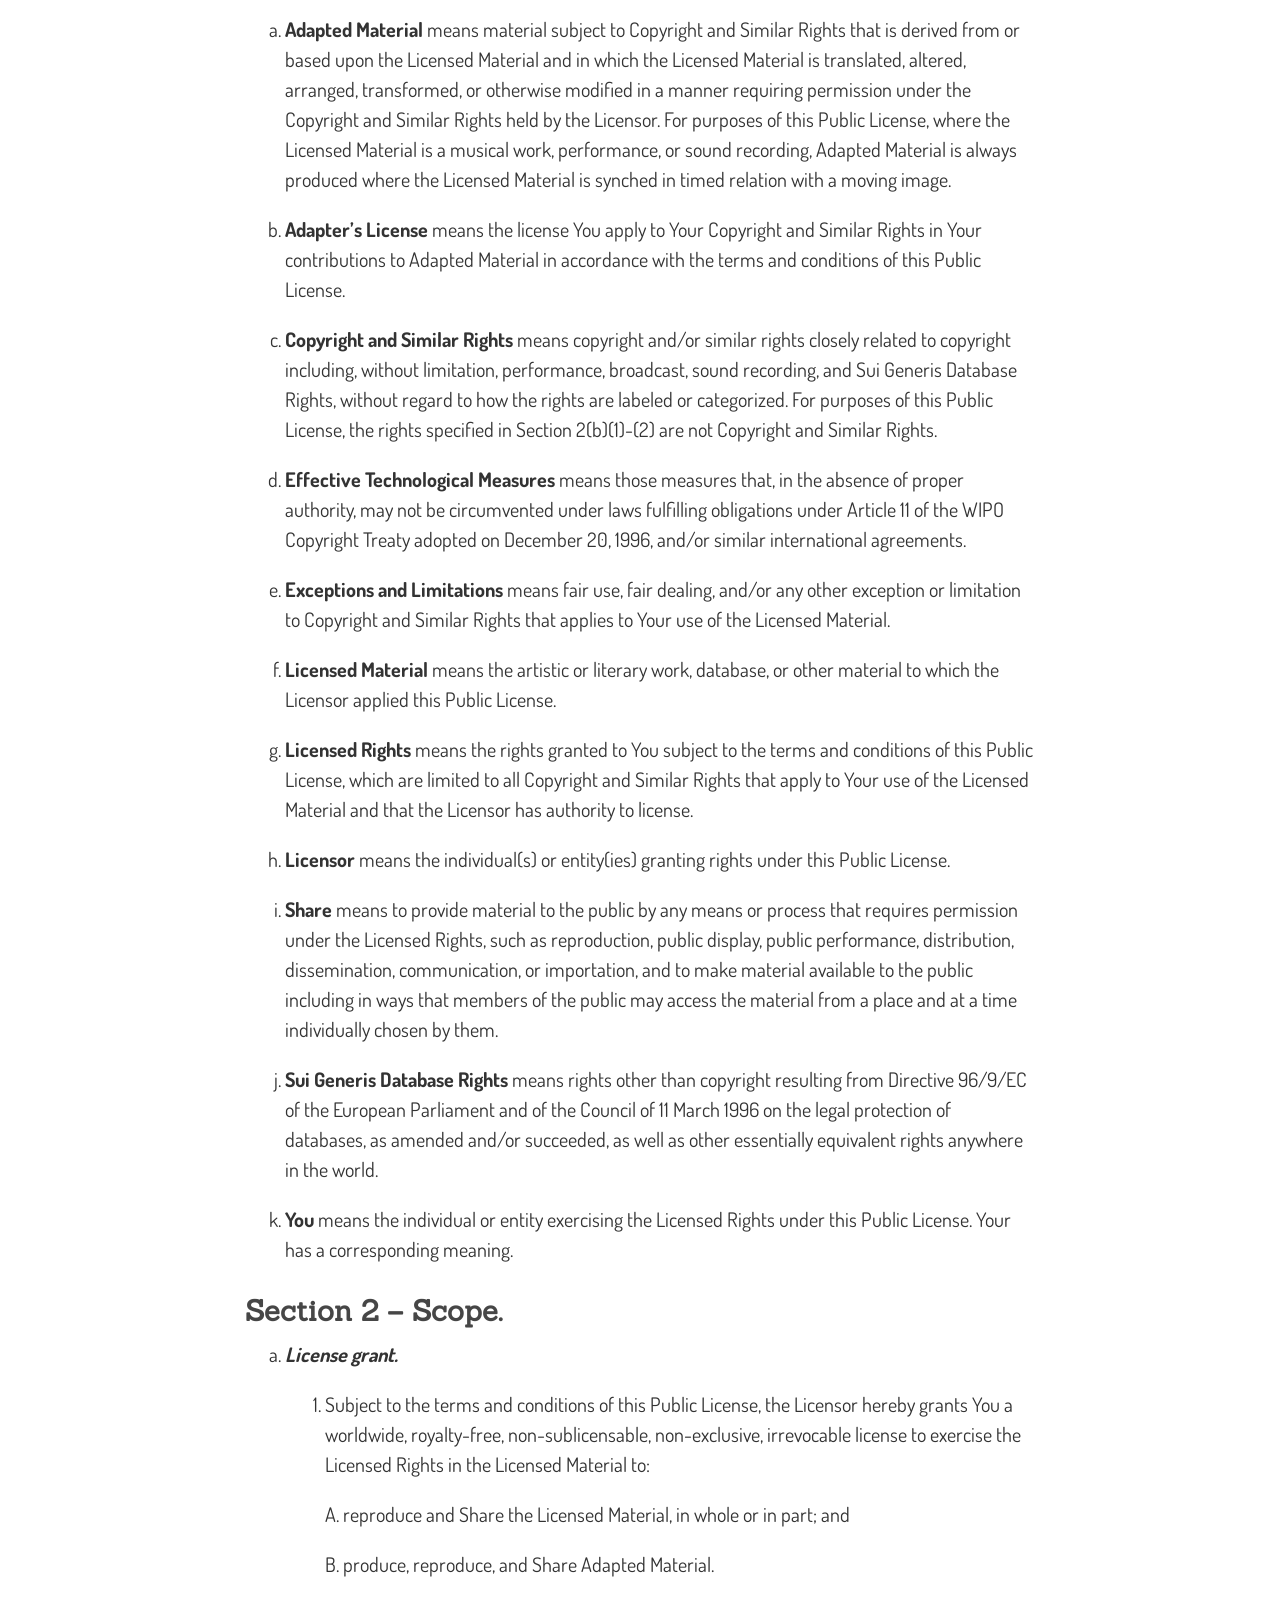
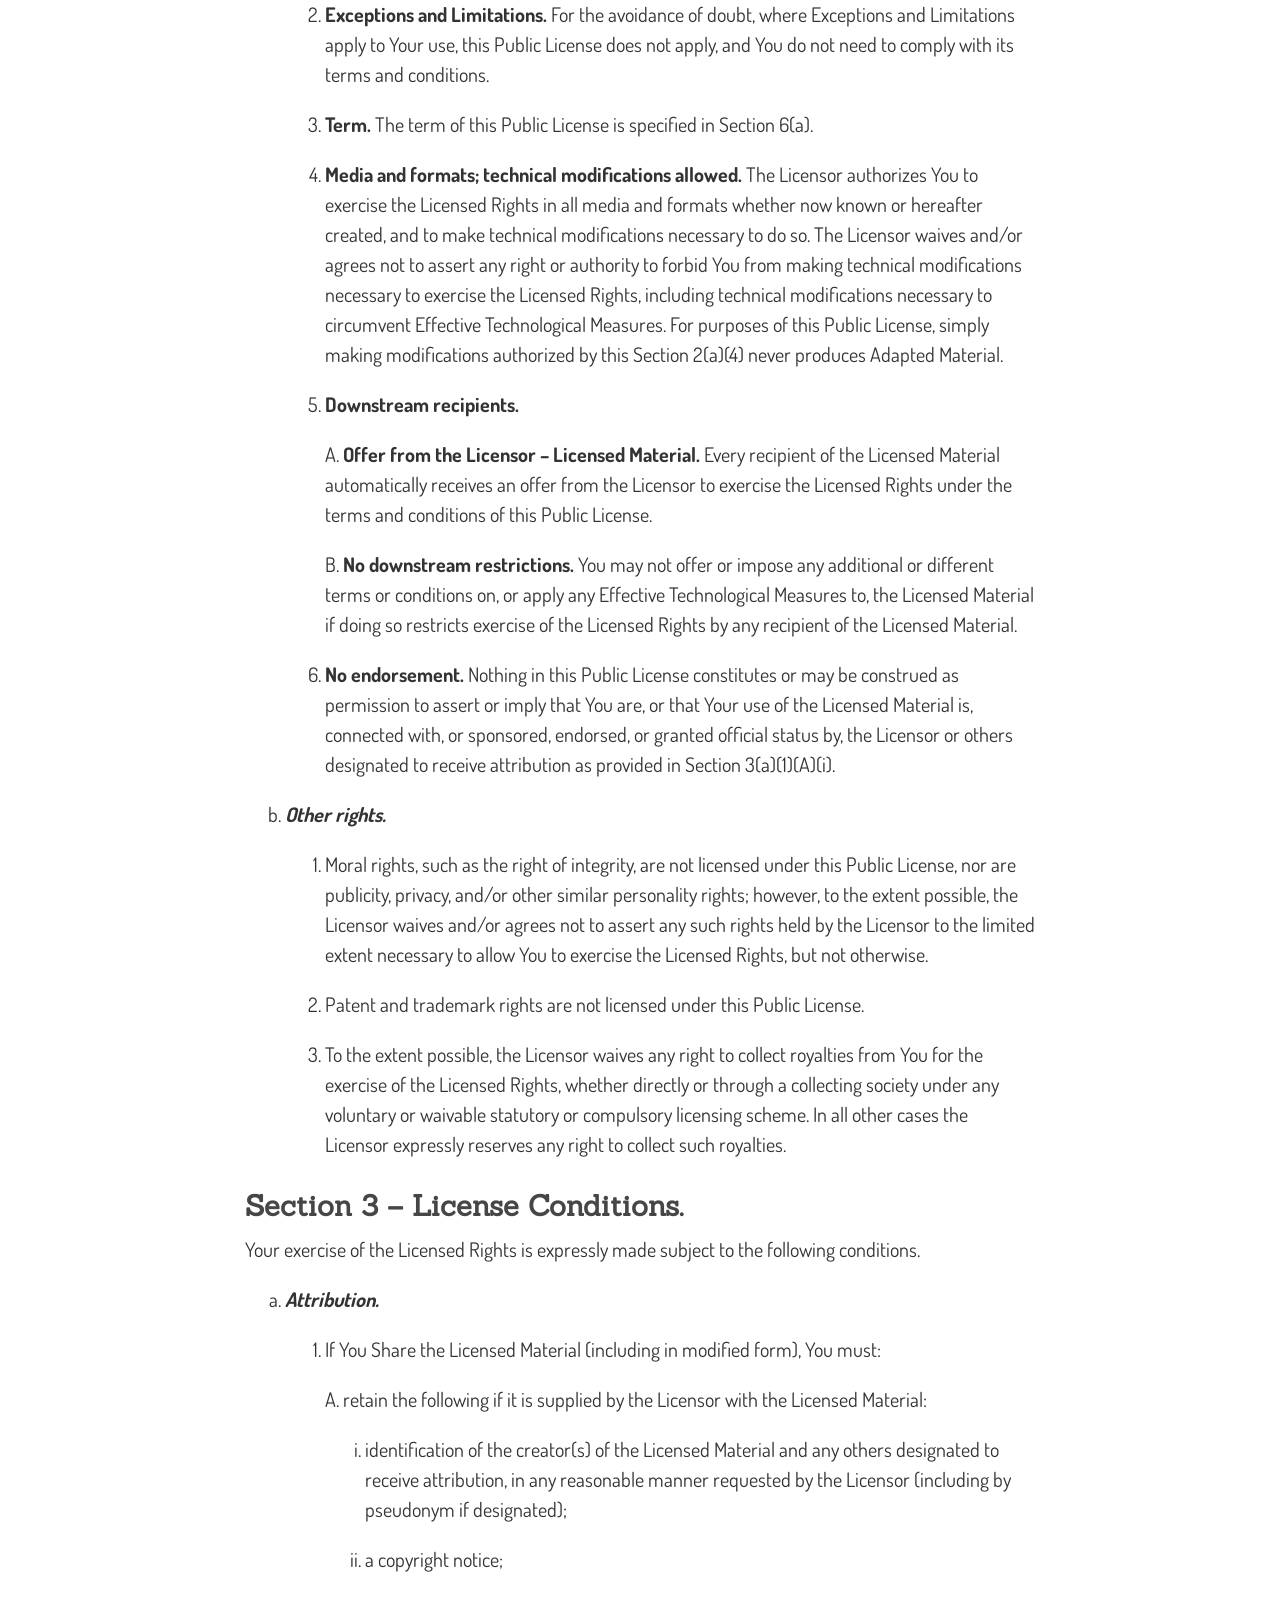
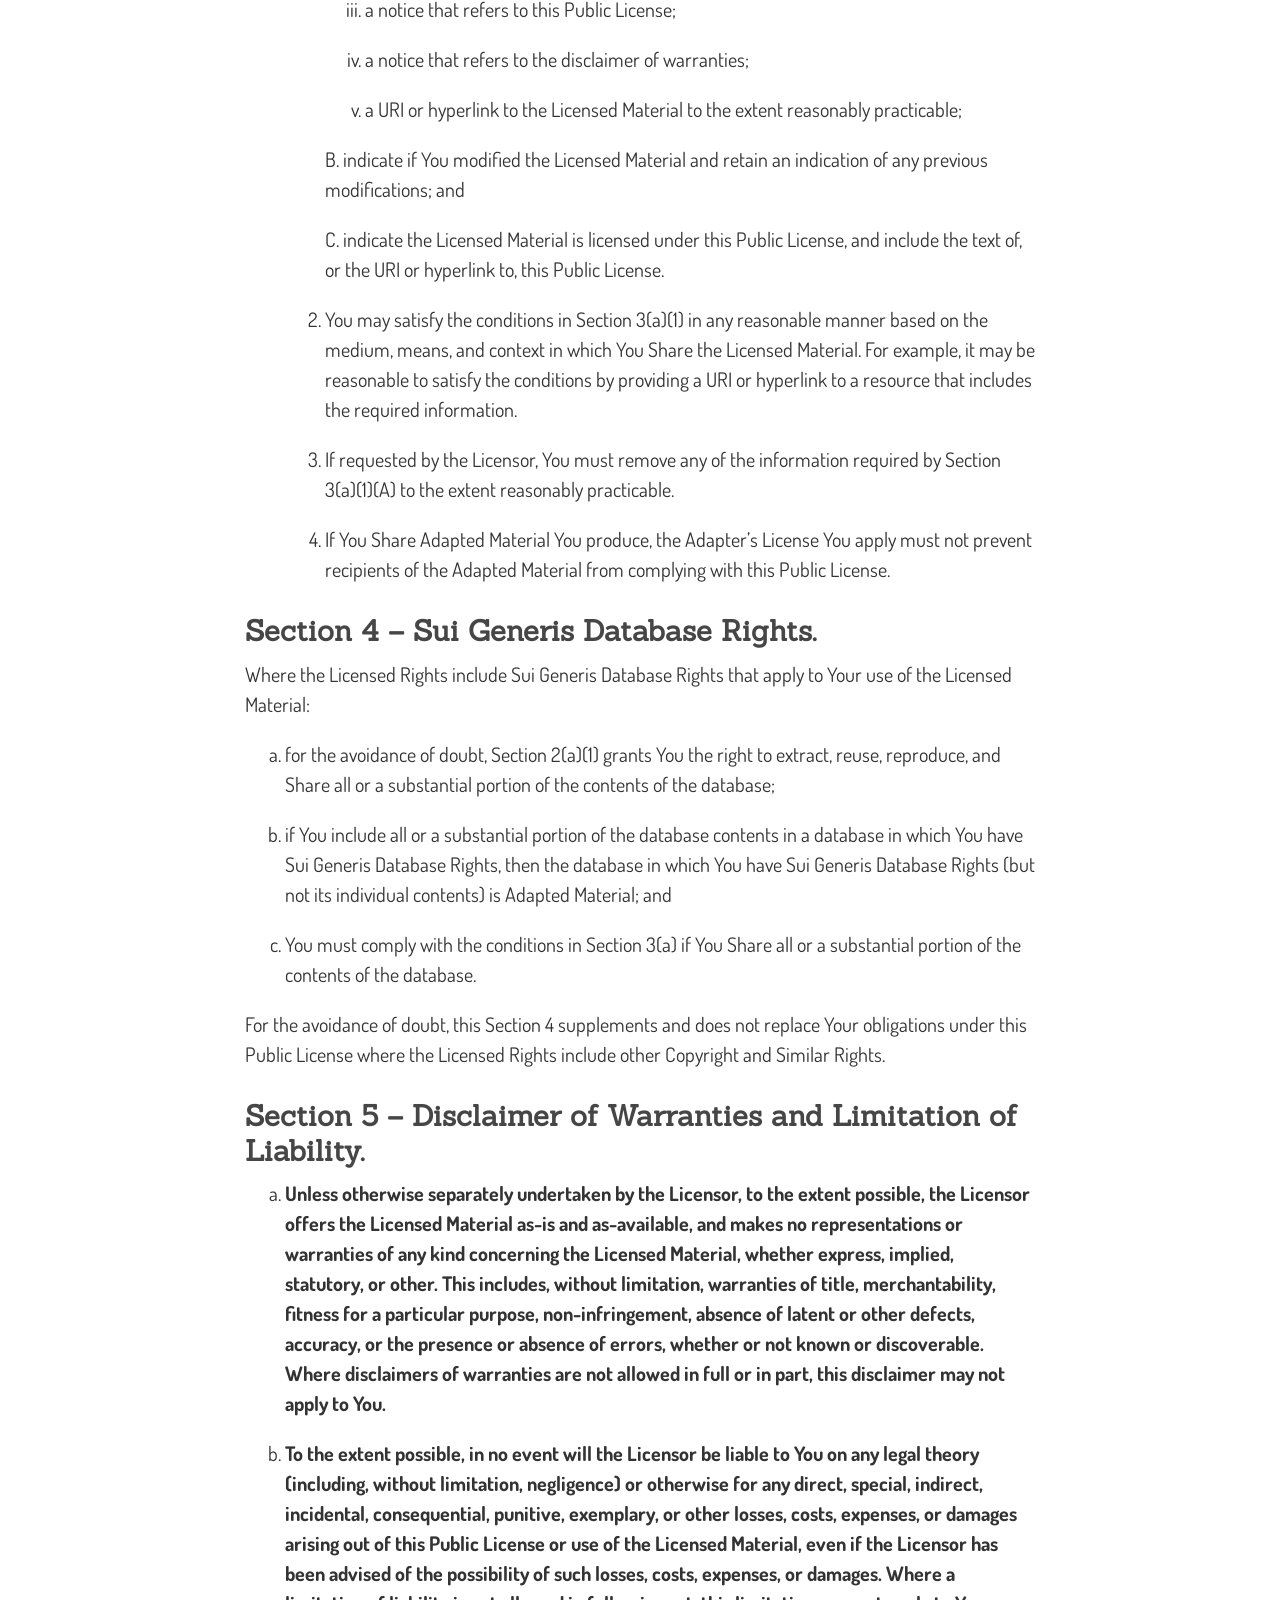
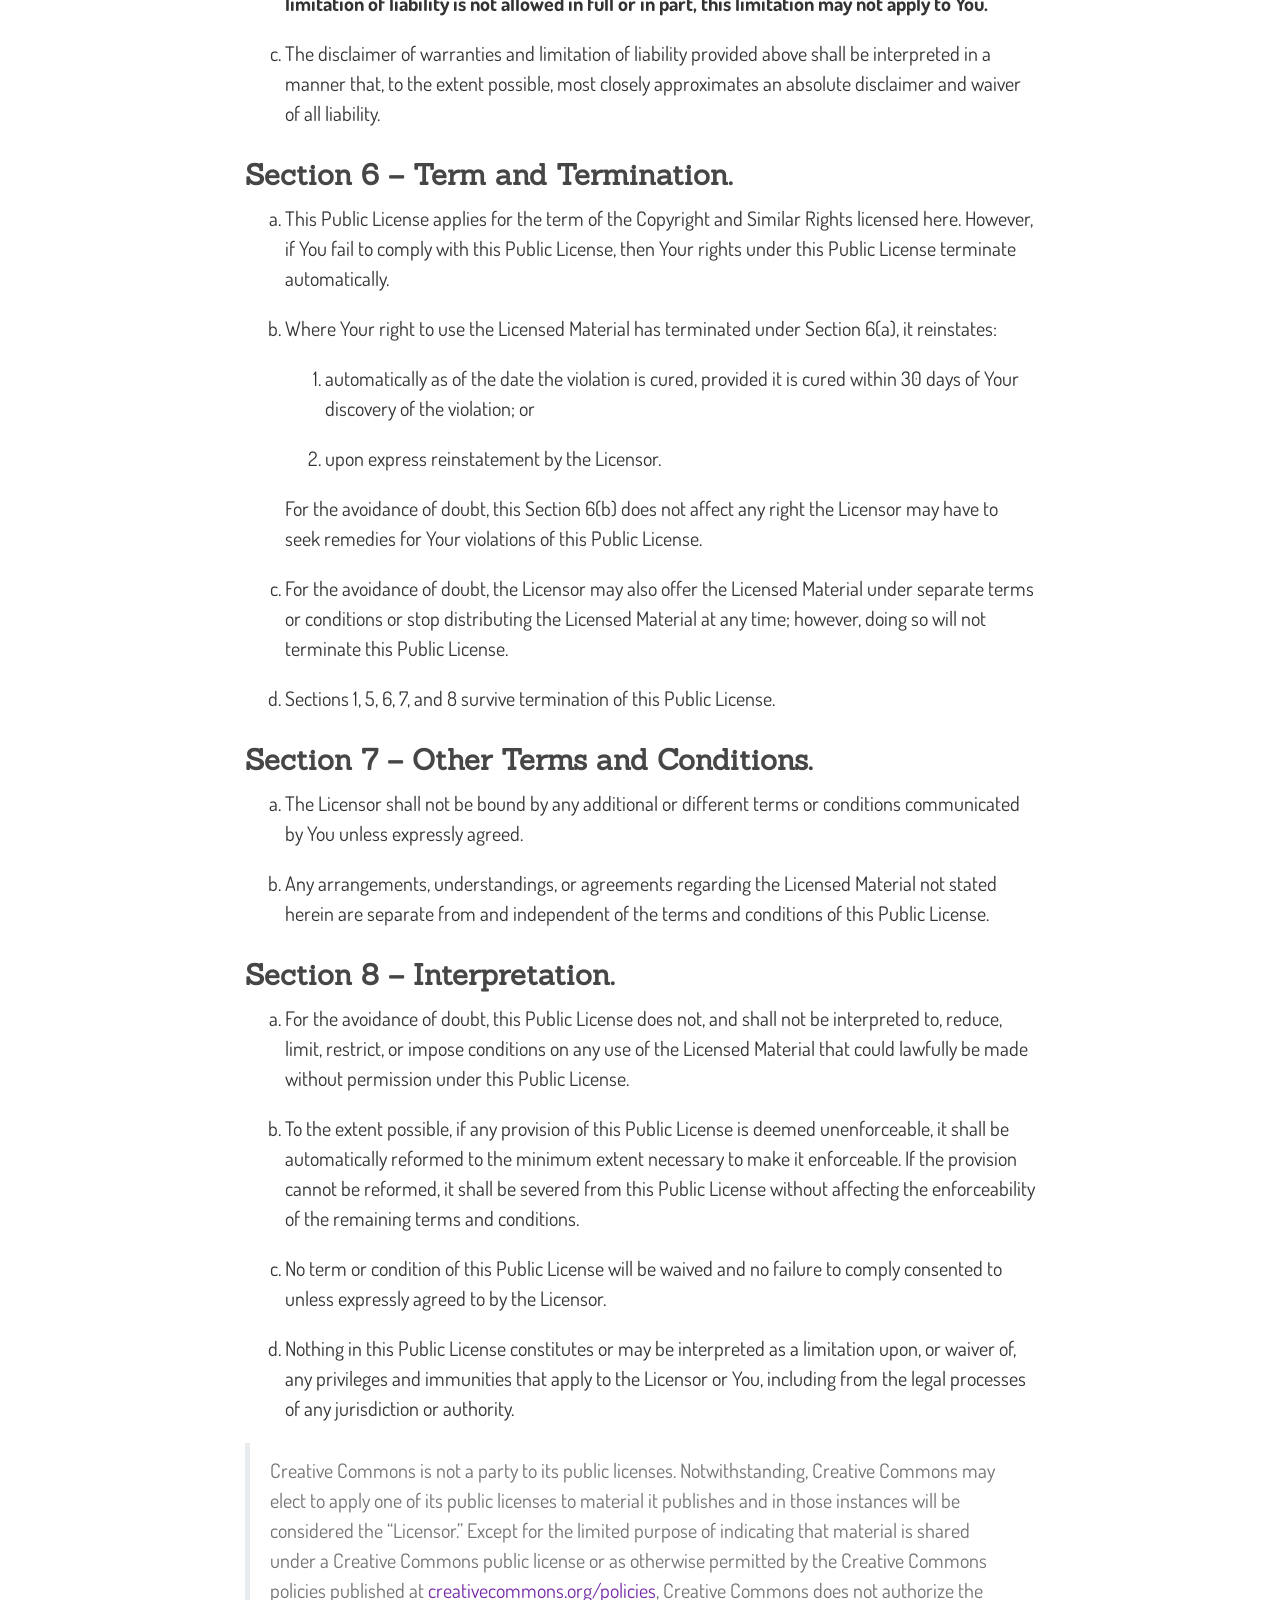
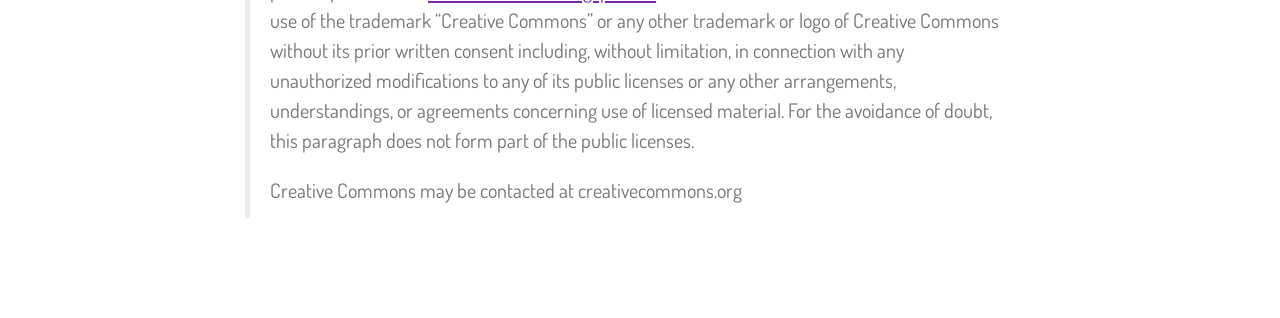
<file: docs/preparation/RE-Europe_dataset_package/license.html>
<!DOCTYPE html>
<html xmlns="http://www.w3.org/1999/xhtml" lang="en" xml:lang="en"><head>

<meta charset="utf-8">
<meta name="generator" content="quarto-1.7.32">

<meta name="viewport" content="width=device-width, initial-scale=1.0, user-scalable=yes">


<title>license – MFC Jamboree</title>
<style>
code{white-space: pre-wrap;}
span.smallcaps{font-variant: small-caps;}
div.columns{display: flex; gap: min(4vw, 1.5em);}
div.column{flex: auto; overflow-x: auto;}
div.hanging-indent{margin-left: 1.5em; text-indent: -1.5em;}
ul.task-list{list-style: none;}
ul.task-list li input[type="checkbox"] {
  width: 0.8em;
  margin: 0 0.8em 0.2em -1em; /* quarto-specific, see https://github.com/quarto-dev/quarto-cli/issues/4556 */ 
  vertical-align: middle;
}
</style>


<script src="../../site_libs/quarto-nav/quarto-nav.js"></script>
<script src="../../site_libs/quarto-nav/headroom.min.js"></script>
<script src="../../site_libs/clipboard/clipboard.min.js"></script>
<script src="../../site_libs/quarto-search/autocomplete.umd.js"></script>
<script src="../../site_libs/quarto-search/fuse.min.js"></script>
<script src="../../site_libs/quarto-search/quarto-search.js"></script>
<meta name="quarto:offset" content="../../">
<script src="../../site_libs/quarto-html/quarto.js" type="module"></script>
<script src="../../site_libs/quarto-html/tabsets/tabsets.js" type="module"></script>
<script src="../../site_libs/quarto-html/popper.min.js"></script>
<script src="../../site_libs/quarto-html/tippy.umd.min.js"></script>
<script src="../../site_libs/quarto-html/anchor.min.js"></script>
<link href="../../site_libs/quarto-html/tippy.css" rel="stylesheet">
<link href="../../site_libs/quarto-html/quarto-syntax-highlighting-37eea08aefeeee20ff55810ff984fec1.css" rel="stylesheet" id="quarto-text-highlighting-styles">
<script src="../../site_libs/bootstrap/bootstrap.min.js"></script>
<link href="../../site_libs/bootstrap/bootstrap-icons.css" rel="stylesheet">
<link href="../../site_libs/bootstrap/bootstrap-a74c1c57c2375bc0fbbb909d450b5d22.min.css" rel="stylesheet" append-hash="true" id="quarto-bootstrap" data-mode="light">
<script id="quarto-search-options" type="application/json">{
  "location": "navbar",
  "copy-button": false,
  "collapse-after": 3,
  "panel-placement": "end",
  "type": "overlay",
  "limit": 50,
  "keyboard-shortcut": [
    "f",
    "/",
    "s"
  ],
  "show-item-context": false,
  "language": {
    "search-no-results-text": "No results",
    "search-matching-documents-text": "matching documents",
    "search-copy-link-title": "Copy link to search",
    "search-hide-matches-text": "Hide additional matches",
    "search-more-match-text": "more match in this document",
    "search-more-matches-text": "more matches in this document",
    "search-clear-button-title": "Clear",
    "search-text-placeholder": "",
    "search-detached-cancel-button-title": "Cancel",
    "search-submit-button-title": "Submit",
    "search-label": "Search"
  }
}</script>


</head>

<body class="nav-fixed fullcontent quarto-light">

<div id="quarto-search-results"></div>
  <header id="quarto-header" class="headroom fixed-top">
    <nav class="navbar navbar-expand-lg " data-bs-theme="dark">
      <div class="navbar-container container-fluid">
      <div class="navbar-brand-container mx-auto">
    <a class="navbar-brand" href="../../index.html">
    <span class="navbar-title">MFC Jamboree</span>
    </a>
  </div>
            <div id="quarto-search" class="" title="Search"></div>
          <button class="navbar-toggler" type="button" data-bs-toggle="collapse" data-bs-target="#navbarCollapse" aria-controls="navbarCollapse" role="menu" aria-expanded="false" aria-label="Toggle navigation" onclick="if (window.quartoToggleHeadroom) { window.quartoToggleHeadroom(); }">
  <span class="navbar-toggler-icon"></span>
</button>
          <div class="collapse navbar-collapse" id="navbarCollapse">
            <ul class="navbar-nav navbar-nav-scroll ms-auto">
  <li class="nav-item compact">
    <a class="nav-link" href="https://github.com/YOUR-USERNAME/YOUR-REPO"> <i class="bi bi-github" role="img">
</i> 
<span class="menu-text"></span></a>
  </li>  
</ul>
          </div> <!-- /navcollapse -->
            <div class="quarto-navbar-tools">
</div>
      </div> <!-- /container-fluid -->
    </nav>
</header>
<!-- content -->
<div id="quarto-content" class="quarto-container page-columns page-rows-contents page-layout-article page-navbar">
<!-- sidebar -->
<!-- margin-sidebar -->
    
<!-- main -->
<main class="content" id="quarto-document-content"><header id="title-block-header" class="quarto-title-block"></header>




<section id="creative-commons" class="level2">
<h2 class="anchored" data-anchor-id="creative-commons">creative commons</h2>
</section>
<section id="attribution-4.0-international" class="level1">
<h1>Attribution 4.0 International</h1>
<p>Creative Commons Corporation (“Creative Commons”) is not a law firm and does not provide legal services or legal advice. Distribution of Creative Commons public licenses does not create a lawyer-client or other relationship. Creative Commons makes its licenses and related information available on an “as-is” basis. Creative Commons gives no warranties regarding its licenses, any material licensed under their terms and conditions, or any related information. Creative Commons disclaims all liability for damages resulting from their use to the fullest extent possible.</p>
<section id="using-creative-commons-public-licenses" class="level3">
<h3 class="anchored" data-anchor-id="using-creative-commons-public-licenses">Using Creative Commons Public Licenses</h3>
<p>Creative Commons public licenses provide a standard set of terms and conditions that creators and other rights holders may use to share original works of authorship and other material subject to copyright and certain other rights specified in the public license below. The following considerations are for informational purposes only, are not exhaustive, and do not form part of our licenses.</p>
<ul>
<li><p><strong>Considerations for licensors:</strong> Our public licenses are intended for use by those authorized to give the public permission to use material in ways otherwise restricted by copyright and certain other rights. Our licenses are irrevocable. Licensors should read and understand the terms and conditions of the license they choose before applying it. Licensors should also secure all rights necessary before applying our licenses so that the public can reuse the material as expected. Licensors should clearly mark any material not subject to the license. This includes other CC-licensed material, or material used under an exception or limitation to copyright. <a href="http://wiki.creativecommons.org/Considerations_for_licensors_and_licensees#Considerations_for_licensors">More considerations for licensors</a>.</p></li>
<li><p><strong>Considerations for the public:</strong> By using one of our public licenses, a licensor grants the public permission to use the licensed material under specified terms and conditions. If the licensor’s permission is not necessary for any reason–for example, because of any applicable exception or limitation to copyright–then that use is not regulated by the license. Our licenses grant only permissions under copyright and certain other rights that a licensor has authority to grant. Use of the licensed material may still be restricted for other reasons, including because others have copyright or other rights in the material. A licensor may make special requests, such as asking that all changes be marked or described. Although not required by our licenses, you are encouraged to respect those requests where reasonable. <a href="http://wiki.creativecommons.org/Considerations_for_licensors_and_licensees#Considerations_for_licensees">More considerations for the public</a>.</p></li>
</ul>
</section>
<section id="creative-commons-attribution-4.0-international-public-license" class="level2">
<h2 class="anchored" data-anchor-id="creative-commons-attribution-4.0-international-public-license">Creative Commons Attribution 4.0 International Public License</h2>
<p>By exercising the Licensed Rights (defined below), You accept and agree to be bound by the terms and conditions of this Creative Commons Attribution 4.0 International Public License (“Public License”). To the extent this Public License may be interpreted as a contract, You are granted the Licensed Rights in consideration of Your acceptance of these terms and conditions, and the Licensor grants You such rights in consideration of benefits the Licensor receives from making the Licensed Material available under these terms and conditions.</p>
<section id="section-1-definitions." class="level3">
<h3 class="anchored" data-anchor-id="section-1-definitions.">Section 1 – Definitions.</h3>
<ol type="a">
<li><p><strong>Adapted Material</strong> means material subject to Copyright and Similar Rights that is derived from or based upon the Licensed Material and in which the Licensed Material is translated, altered, arranged, transformed, or otherwise modified in a manner requiring permission under the Copyright and Similar Rights held by the Licensor. For purposes of this Public License, where the Licensed Material is a musical work, performance, or sound recording, Adapted Material is always produced where the Licensed Material is synched in timed relation with a moving image.</p></li>
<li><p><strong>Adapter’s License</strong> means the license You apply to Your Copyright and Similar Rights in Your contributions to Adapted Material in accordance with the terms and conditions of this Public License.</p></li>
<li><p><strong>Copyright and Similar Rights</strong> means copyright and/or similar rights closely related to copyright including, without limitation, performance, broadcast, sound recording, and Sui Generis Database Rights, without regard to how the rights are labeled or categorized. For purposes of this Public License, the rights specified in Section 2(b)(1)-(2) are not Copyright and Similar Rights.</p></li>
<li><p><strong>Effective Technological Measures</strong> means those measures that, in the absence of proper authority, may not be circumvented under laws fulfilling obligations under Article 11 of the WIPO Copyright Treaty adopted on December 20, 1996, and/or similar international agreements.</p></li>
<li><p><strong>Exceptions and Limitations</strong> means fair use, fair dealing, and/or any other exception or limitation to Copyright and Similar Rights that applies to Your use of the Licensed Material.</p></li>
<li><p><strong>Licensed Material</strong> means the artistic or literary work, database, or other material to which the Licensor applied this Public License.</p></li>
<li><p><strong>Licensed Rights</strong> means the rights granted to You subject to the terms and conditions of this Public License, which are limited to all Copyright and Similar Rights that apply to Your use of the Licensed Material and that the Licensor has authority to license.</p></li>
<li><p><strong>Licensor</strong> means the individual(s) or entity(ies) granting rights under this Public License.</p></li>
<li><p><strong>Share</strong> means to provide material to the public by any means or process that requires permission under the Licensed Rights, such as reproduction, public display, public performance, distribution, dissemination, communication, or importation, and to make material available to the public including in ways that members of the public may access the material from a place and at a time individually chosen by them.</p></li>
<li><p><strong>Sui Generis Database Rights</strong> means rights other than copyright resulting from Directive 96/9/EC of the European Parliament and of the Council of 11 March 1996 on the legal protection of databases, as amended and/or succeeded, as well as other essentially equivalent rights anywhere in the world.</p></li>
<li><p><strong>You</strong> means the individual or entity exercising the Licensed Rights under this Public License. Your has a corresponding meaning.</p></li>
</ol>
</section>
<section id="section-2-scope." class="level3">
<h3 class="anchored" data-anchor-id="section-2-scope.">Section 2 – Scope.</h3>
<ol type="a">
<li><p><strong><em>License grant.</em></strong></p>
<ol type="1">
<li><p>Subject to the terms and conditions of this Public License, the Licensor hereby grants You a worldwide, royalty-free, non-sublicensable, non-exclusive, irrevocable license to exercise the Licensed Rights in the Licensed Material to:</p>
<p>A. reproduce and Share the Licensed Material, in whole or in part; and</p>
<p>B. produce, reproduce, and Share Adapted Material.</p></li>
<li><p><strong>Exceptions and Limitations.</strong> For the avoidance of doubt, where Exceptions and Limitations apply to Your use, this Public License does not apply, and You do not need to comply with its terms and conditions.</p></li>
<li><p><strong>Term.</strong> The term of this Public License is specified in Section 6(a).</p></li>
<li><p><strong>Media and formats; technical modifications allowed.</strong> The Licensor authorizes You to exercise the Licensed Rights in all media and formats whether now known or hereafter created, and to make technical modifications necessary to do so. The Licensor waives and/or agrees not to assert any right or authority to forbid You from making technical modifications necessary to exercise the Licensed Rights, including technical modifications necessary to circumvent Effective Technological Measures. For purposes of this Public License, simply making modifications authorized by this Section 2(a)(4) never produces Adapted Material.</p></li>
<li><p><strong>Downstream recipients.</strong></p>
<p>A. <strong>Offer from the Licensor – Licensed Material.</strong> Every recipient of the Licensed Material automatically receives an offer from the Licensor to exercise the Licensed Rights under the terms and conditions of this Public License.</p>
<p>B. <strong>No downstream restrictions.</strong> You may not offer or impose any additional or different terms or conditions on, or apply any Effective Technological Measures to, the Licensed Material if doing so restricts exercise of the Licensed Rights by any recipient of the Licensed Material.</p></li>
<li><p><strong>No endorsement.</strong> Nothing in this Public License constitutes or may be construed as permission to assert or imply that You are, or that Your use of the Licensed Material is, connected with, or sponsored, endorsed, or granted official status by, the Licensor or others designated to receive attribution as provided in Section 3(a)(1)(A)(i).</p></li>
</ol></li>
<li><p><strong><em>Other rights.</em></strong></p>
<ol type="1">
<li><p>Moral rights, such as the right of integrity, are not licensed under this Public License, nor are publicity, privacy, and/or other similar personality rights; however, to the extent possible, the Licensor waives and/or agrees not to assert any such rights held by the Licensor to the limited extent necessary to allow You to exercise the Licensed Rights, but not otherwise.</p></li>
<li><p>Patent and trademark rights are not licensed under this Public License.</p></li>
<li><p>To the extent possible, the Licensor waives any right to collect royalties from You for the exercise of the Licensed Rights, whether directly or through a collecting society under any voluntary or waivable statutory or compulsory licensing scheme. In all other cases the Licensor expressly reserves any right to collect such royalties.</p></li>
</ol></li>
</ol>
</section>
<section id="section-3-license-conditions." class="level3">
<h3 class="anchored" data-anchor-id="section-3-license-conditions.">Section 3 – License Conditions.</h3>
<p>Your exercise of the Licensed Rights is expressly made subject to the following conditions.</p>
<ol type="a">
<li><p><strong><em>Attribution.</em></strong></p>
<ol type="1">
<li><p>If You Share the Licensed Material (including in modified form), You must:</p>
<p>A. retain the following if it is supplied by the Licensor with the Licensed Material:</p>
<ol type="i">
<li><p>identification of the creator(s) of the Licensed Material and any others designated to receive attribution, in any reasonable manner requested by the Licensor (including by pseudonym if designated);</p></li>
<li><p>a copyright notice;</p></li>
<li><p>a notice that refers to this Public License;</p></li>
<li><p>a notice that refers to the disclaimer of warranties;</p></li>
<li><p>a URI or hyperlink to the Licensed Material to the extent reasonably practicable;</p></li>
</ol>
<p>B. indicate if You modified the Licensed Material and retain an indication of any previous modifications; and</p>
<p>C. indicate the Licensed Material is licensed under this Public License, and include the text of, or the URI or hyperlink to, this Public License.</p></li>
<li><p>You may satisfy the conditions in Section 3(a)(1) in any reasonable manner based on the medium, means, and context in which You Share the Licensed Material. For example, it may be reasonable to satisfy the conditions by providing a URI or hyperlink to a resource that includes the required information.</p></li>
<li><p>If requested by the Licensor, You must remove any of the information required by Section 3(a)(1)(A) to the extent reasonably practicable.</p></li>
<li><p>If You Share Adapted Material You produce, the Adapter’s License You apply must not prevent recipients of the Adapted Material from complying with this Public License.</p></li>
</ol></li>
</ol>
</section>
<section id="section-4-sui-generis-database-rights." class="level3">
<h3 class="anchored" data-anchor-id="section-4-sui-generis-database-rights.">Section 4 – Sui Generis Database Rights.</h3>
<p>Where the Licensed Rights include Sui Generis Database Rights that apply to Your use of the Licensed Material:</p>
<ol type="a">
<li><p>for the avoidance of doubt, Section 2(a)(1) grants You the right to extract, reuse, reproduce, and Share all or a substantial portion of the contents of the database;</p></li>
<li><p>if You include all or a substantial portion of the database contents in a database in which You have Sui Generis Database Rights, then the database in which You have Sui Generis Database Rights (but not its individual contents) is Adapted Material; and</p></li>
<li><p>You must comply with the conditions in Section 3(a) if You Share all or a substantial portion of the contents of the database.</p></li>
</ol>
<p>For the avoidance of doubt, this Section 4 supplements and does not replace Your obligations under this Public License where the Licensed Rights include other Copyright and Similar Rights.</p>
</section>
<section id="section-5-disclaimer-of-warranties-and-limitation-of-liability." class="level3">
<h3 class="anchored" data-anchor-id="section-5-disclaimer-of-warranties-and-limitation-of-liability.">Section 5 – Disclaimer of Warranties and Limitation of Liability.</h3>
<ol type="a">
<li><p><strong>Unless otherwise separately undertaken by the Licensor, to the extent possible, the Licensor offers the Licensed Material as-is and as-available, and makes no representations or warranties of any kind concerning the Licensed Material, whether express, implied, statutory, or other. This includes, without limitation, warranties of title, merchantability, fitness for a particular purpose, non-infringement, absence of latent or other defects, accuracy, or the presence or absence of errors, whether or not known or discoverable. Where disclaimers of warranties are not allowed in full or in part, this disclaimer may not apply to You.</strong></p></li>
<li><p><strong>To the extent possible, in no event will the Licensor be liable to You on any legal theory (including, without limitation, negligence) or otherwise for any direct, special, indirect, incidental, consequential, punitive, exemplary, or other losses, costs, expenses, or damages arising out of this Public License or use of the Licensed Material, even if the Licensor has been advised of the possibility of such losses, costs, expenses, or damages. Where a limitation of liability is not allowed in full or in part, this limitation may not apply to You.</strong></p></li>
<li><p>The disclaimer of warranties and limitation of liability provided above shall be interpreted in a manner that, to the extent possible, most closely approximates an absolute disclaimer and waiver of all liability.</p></li>
</ol>
</section>
<section id="section-6-term-and-termination." class="level3">
<h3 class="anchored" data-anchor-id="section-6-term-and-termination.">Section 6 – Term and Termination.</h3>
<ol type="a">
<li><p>This Public License applies for the term of the Copyright and Similar Rights licensed here. However, if You fail to comply with this Public License, then Your rights under this Public License terminate automatically.</p></li>
<li><p>Where Your right to use the Licensed Material has terminated under Section 6(a), it reinstates:</p>
<ol type="1">
<li><p>automatically as of the date the violation is cured, provided it is cured within 30 days of Your discovery of the violation; or</p></li>
<li><p>upon express reinstatement by the Licensor.</p></li>
</ol>
<p>For the avoidance of doubt, this Section 6(b) does not affect any right the Licensor may have to seek remedies for Your violations of this Public License.</p></li>
<li><p>For the avoidance of doubt, the Licensor may also offer the Licensed Material under separate terms or conditions or stop distributing the Licensed Material at any time; however, doing so will not terminate this Public License.</p></li>
<li><p>Sections 1, 5, 6, 7, and 8 survive termination of this Public License.</p></li>
</ol>
</section>
<section id="section-7-other-terms-and-conditions." class="level3">
<h3 class="anchored" data-anchor-id="section-7-other-terms-and-conditions.">Section 7 – Other Terms and Conditions.</h3>
<ol type="a">
<li><p>The Licensor shall not be bound by any additional or different terms or conditions communicated by You unless expressly agreed.</p></li>
<li><p>Any arrangements, understandings, or agreements regarding the Licensed Material not stated herein are separate from and independent of the terms and conditions of this Public License.</p></li>
</ol>
</section>
<section id="section-8-interpretation." class="level3">
<h3 class="anchored" data-anchor-id="section-8-interpretation.">Section 8 – Interpretation.</h3>
<ol type="a">
<li><p>For the avoidance of doubt, this Public License does not, and shall not be interpreted to, reduce, limit, restrict, or impose conditions on any use of the Licensed Material that could lawfully be made without permission under this Public License.</p></li>
<li><p>To the extent possible, if any provision of this Public License is deemed unenforceable, it shall be automatically reformed to the minimum extent necessary to make it enforceable. If the provision cannot be reformed, it shall be severed from this Public License without affecting the enforceability of the remaining terms and conditions.</p></li>
<li><p>No term or condition of this Public License will be waived and no failure to comply consented to unless expressly agreed to by the Licensor.</p></li>
<li><p>Nothing in this Public License constitutes or may be interpreted as a limitation upon, or waiver of, any privileges and immunities that apply to the Licensor or You, including from the legal processes of any jurisdiction or authority.</p></li>
</ol>
<blockquote class="blockquote">
<p>Creative Commons is not a party to its public licenses. Notwithstanding, Creative Commons may elect to apply one of its public licenses to material it publishes and in those instances will be considered the “Licensor.” Except for the limited purpose of indicating that material is shared under a Creative Commons public license or as otherwise permitted by the Creative Commons policies published at <a href="http://creativecommons.org/policies">creativecommons.org/policies</a>, Creative Commons does not authorize the use of the trademark “Creative Commons” or any other trademark or logo of Creative Commons without its prior written consent including, without limitation, in connection with any unauthorized modifications to any of its public licenses or any other arrangements, understandings, or agreements concerning use of licensed material. For the avoidance of doubt, this paragraph does not form part of the public licenses.</p>
<p>Creative Commons may be contacted at creativecommons.org</p>
</blockquote>


</section>
</section>
</section>

</main> <!-- /main -->
<script id="quarto-html-after-body" type="application/javascript">
  window.document.addEventListener("DOMContentLoaded", function (event) {
    const icon = "";
    const anchorJS = new window.AnchorJS();
    anchorJS.options = {
      placement: 'right',
      icon: icon
    };
    anchorJS.add('.anchored');
    const isCodeAnnotation = (el) => {
      for (const clz of el.classList) {
        if (clz.startsWith('code-annotation-')) {                     
          return true;
        }
      }
      return false;
    }
    const onCopySuccess = function(e) {
      // button target
      const button = e.trigger;
      // don't keep focus
      button.blur();
      // flash "checked"
      button.classList.add('code-copy-button-checked');
      var currentTitle = button.getAttribute("title");
      button.setAttribute("title", "Copied!");
      let tooltip;
      if (window.bootstrap) {
        button.setAttribute("data-bs-toggle", "tooltip");
        button.setAttribute("data-bs-placement", "left");
        button.setAttribute("data-bs-title", "Copied!");
        tooltip = new bootstrap.Tooltip(button, 
          { trigger: "manual", 
            customClass: "code-copy-button-tooltip",
            offset: [0, -8]});
        tooltip.show();    
      }
      setTimeout(function() {
        if (tooltip) {
          tooltip.hide();
          button.removeAttribute("data-bs-title");
          button.removeAttribute("data-bs-toggle");
          button.removeAttribute("data-bs-placement");
        }
        button.setAttribute("title", currentTitle);
        button.classList.remove('code-copy-button-checked');
      }, 1000);
      // clear code selection
      e.clearSelection();
    }
    const getTextToCopy = function(trigger) {
        const codeEl = trigger.previousElementSibling.cloneNode(true);
        for (const childEl of codeEl.children) {
          if (isCodeAnnotation(childEl)) {
            childEl.remove();
          }
        }
        return codeEl.innerText;
    }
    const clipboard = new window.ClipboardJS('.code-copy-button:not([data-in-quarto-modal])', {
      text: getTextToCopy
    });
    clipboard.on('success', onCopySuccess);
    if (window.document.getElementById('quarto-embedded-source-code-modal')) {
      const clipboardModal = new window.ClipboardJS('.code-copy-button[data-in-quarto-modal]', {
        text: getTextToCopy,
        container: window.document.getElementById('quarto-embedded-source-code-modal')
      });
      clipboardModal.on('success', onCopySuccess);
    }
      var localhostRegex = new RegExp(/^(?:http|https):\/\/localhost\:?[0-9]*\//);
      var mailtoRegex = new RegExp(/^mailto:/);
        var filterRegex = new RegExp('/' + window.location.host + '/');
      var isInternal = (href) => {
          return filterRegex.test(href) || localhostRegex.test(href) || mailtoRegex.test(href);
      }
      // Inspect non-navigation links and adorn them if external
     var links = window.document.querySelectorAll('a[href]:not(.nav-link):not(.navbar-brand):not(.toc-action):not(.sidebar-link):not(.sidebar-item-toggle):not(.pagination-link):not(.no-external):not([aria-hidden]):not(.dropdown-item):not(.quarto-navigation-tool):not(.about-link)');
      for (var i=0; i<links.length; i++) {
        const link = links[i];
        if (!isInternal(link.href)) {
          // undo the damage that might have been done by quarto-nav.js in the case of
          // links that we want to consider external
          if (link.dataset.originalHref !== undefined) {
            link.href = link.dataset.originalHref;
          }
        }
      }
    function tippyHover(el, contentFn, onTriggerFn, onUntriggerFn) {
      const config = {
        allowHTML: true,
        maxWidth: 500,
        delay: 100,
        arrow: false,
        appendTo: function(el) {
            return el.parentElement;
        },
        interactive: true,
        interactiveBorder: 10,
        theme: 'quarto',
        placement: 'bottom-start',
      };
      if (contentFn) {
        config.content = contentFn;
      }
      if (onTriggerFn) {
        config.onTrigger = onTriggerFn;
      }
      if (onUntriggerFn) {
        config.onUntrigger = onUntriggerFn;
      }
      window.tippy(el, config); 
    }
    const noterefs = window.document.querySelectorAll('a[role="doc-noteref"]');
    for (var i=0; i<noterefs.length; i++) {
      const ref = noterefs[i];
      tippyHover(ref, function() {
        // use id or data attribute instead here
        let href = ref.getAttribute('data-footnote-href') || ref.getAttribute('href');
        try { href = new URL(href).hash; } catch {}
        const id = href.replace(/^#\/?/, "");
        const note = window.document.getElementById(id);
        if (note) {
          return note.innerHTML;
        } else {
          return "";
        }
      });
    }
    const xrefs = window.document.querySelectorAll('a.quarto-xref');
    const processXRef = (id, note) => {
      // Strip column container classes
      const stripColumnClz = (el) => {
        el.classList.remove("page-full", "page-columns");
        if (el.children) {
          for (const child of el.children) {
            stripColumnClz(child);
          }
        }
      }
      stripColumnClz(note)
      if (id === null || id.startsWith('sec-')) {
        // Special case sections, only their first couple elements
        const container = document.createElement("div");
        if (note.children && note.children.length > 2) {
          container.appendChild(note.children[0].cloneNode(true));
          for (let i = 1; i < note.children.length; i++) {
            const child = note.children[i];
            if (child.tagName === "P" && child.innerText === "") {
              continue;
            } else {
              container.appendChild(child.cloneNode(true));
              break;
            }
          }
          if (window.Quarto?.typesetMath) {
            window.Quarto.typesetMath(container);
          }
          return container.innerHTML
        } else {
          if (window.Quarto?.typesetMath) {
            window.Quarto.typesetMath(note);
          }
          return note.innerHTML;
        }
      } else {
        // Remove any anchor links if they are present
        const anchorLink = note.querySelector('a.anchorjs-link');
        if (anchorLink) {
          anchorLink.remove();
        }
        if (window.Quarto?.typesetMath) {
          window.Quarto.typesetMath(note);
        }
        if (note.classList.contains("callout")) {
          return note.outerHTML;
        } else {
          return note.innerHTML;
        }
      }
    }
    for (var i=0; i<xrefs.length; i++) {
      const xref = xrefs[i];
      tippyHover(xref, undefined, function(instance) {
        instance.disable();
        let url = xref.getAttribute('href');
        let hash = undefined; 
        if (url.startsWith('#')) {
          hash = url;
        } else {
          try { hash = new URL(url).hash; } catch {}
        }
        if (hash) {
          const id = hash.replace(/^#\/?/, "");
          const note = window.document.getElementById(id);
          if (note !== null) {
            try {
              const html = processXRef(id, note.cloneNode(true));
              instance.setContent(html);
            } finally {
              instance.enable();
              instance.show();
            }
          } else {
            // See if we can fetch this
            fetch(url.split('#')[0])
            .then(res => res.text())
            .then(html => {
              const parser = new DOMParser();
              const htmlDoc = parser.parseFromString(html, "text/html");
              const note = htmlDoc.getElementById(id);
              if (note !== null) {
                const html = processXRef(id, note);
                instance.setContent(html);
              } 
            }).finally(() => {
              instance.enable();
              instance.show();
            });
          }
        } else {
          // See if we can fetch a full url (with no hash to target)
          // This is a special case and we should probably do some content thinning / targeting
          fetch(url)
          .then(res => res.text())
          .then(html => {
            const parser = new DOMParser();
            const htmlDoc = parser.parseFromString(html, "text/html");
            const note = htmlDoc.querySelector('main.content');
            if (note !== null) {
              // This should only happen for chapter cross references
              // (since there is no id in the URL)
              // remove the first header
              if (note.children.length > 0 && note.children[0].tagName === "HEADER") {
                note.children[0].remove();
              }
              const html = processXRef(null, note);
              instance.setContent(html);
            } 
          }).finally(() => {
            instance.enable();
            instance.show();
          });
        }
      }, function(instance) {
      });
    }
        let selectedAnnoteEl;
        const selectorForAnnotation = ( cell, annotation) => {
          let cellAttr = 'data-code-cell="' + cell + '"';
          let lineAttr = 'data-code-annotation="' +  annotation + '"';
          const selector = 'span[' + cellAttr + '][' + lineAttr + ']';
          return selector;
        }
        const selectCodeLines = (annoteEl) => {
          const doc = window.document;
          const targetCell = annoteEl.getAttribute("data-target-cell");
          const targetAnnotation = annoteEl.getAttribute("data-target-annotation");
          const annoteSpan = window.document.querySelector(selectorForAnnotation(targetCell, targetAnnotation));
          const lines = annoteSpan.getAttribute("data-code-lines").split(",");
          const lineIds = lines.map((line) => {
            return targetCell + "-" + line;
          })
          let top = null;
          let height = null;
          let parent = null;
          if (lineIds.length > 0) {
              //compute the position of the single el (top and bottom and make a div)
              const el = window.document.getElementById(lineIds[0]);
              top = el.offsetTop;
              height = el.offsetHeight;
              parent = el.parentElement.parentElement;
            if (lineIds.length > 1) {
              const lastEl = window.document.getElementById(lineIds[lineIds.length - 1]);
              const bottom = lastEl.offsetTop + lastEl.offsetHeight;
              height = bottom - top;
            }
            if (top !== null && height !== null && parent !== null) {
              // cook up a div (if necessary) and position it 
              let div = window.document.getElementById("code-annotation-line-highlight");
              if (div === null) {
                div = window.document.createElement("div");
                div.setAttribute("id", "code-annotation-line-highlight");
                div.style.position = 'absolute';
                parent.appendChild(div);
              }
              div.style.top = top - 2 + "px";
              div.style.height = height + 4 + "px";
              div.style.left = 0;
              let gutterDiv = window.document.getElementById("code-annotation-line-highlight-gutter");
              if (gutterDiv === null) {
                gutterDiv = window.document.createElement("div");
                gutterDiv.setAttribute("id", "code-annotation-line-highlight-gutter");
                gutterDiv.style.position = 'absolute';
                const codeCell = window.document.getElementById(targetCell);
                const gutter = codeCell.querySelector('.code-annotation-gutter');
                gutter.appendChild(gutterDiv);
              }
              gutterDiv.style.top = top - 2 + "px";
              gutterDiv.style.height = height + 4 + "px";
            }
            selectedAnnoteEl = annoteEl;
          }
        };
        const unselectCodeLines = () => {
          const elementsIds = ["code-annotation-line-highlight", "code-annotation-line-highlight-gutter"];
          elementsIds.forEach((elId) => {
            const div = window.document.getElementById(elId);
            if (div) {
              div.remove();
            }
          });
          selectedAnnoteEl = undefined;
        };
          // Handle positioning of the toggle
      window.addEventListener(
        "resize",
        throttle(() => {
          elRect = undefined;
          if (selectedAnnoteEl) {
            selectCodeLines(selectedAnnoteEl);
          }
        }, 10)
      );
      function throttle(fn, ms) {
      let throttle = false;
      let timer;
        return (...args) => {
          if(!throttle) { // first call gets through
              fn.apply(this, args);
              throttle = true;
          } else { // all the others get throttled
              if(timer) clearTimeout(timer); // cancel #2
              timer = setTimeout(() => {
                fn.apply(this, args);
                timer = throttle = false;
              }, ms);
          }
        };
      }
        // Attach click handler to the DT
        const annoteDls = window.document.querySelectorAll('dt[data-target-cell]');
        for (const annoteDlNode of annoteDls) {
          annoteDlNode.addEventListener('click', (event) => {
            const clickedEl = event.target;
            if (clickedEl !== selectedAnnoteEl) {
              unselectCodeLines();
              const activeEl = window.document.querySelector('dt[data-target-cell].code-annotation-active');
              if (activeEl) {
                activeEl.classList.remove('code-annotation-active');
              }
              selectCodeLines(clickedEl);
              clickedEl.classList.add('code-annotation-active');
            } else {
              // Unselect the line
              unselectCodeLines();
              clickedEl.classList.remove('code-annotation-active');
            }
          });
        }
    const findCites = (el) => {
      const parentEl = el.parentElement;
      if (parentEl) {
        const cites = parentEl.dataset.cites;
        if (cites) {
          return {
            el,
            cites: cites.split(' ')
          };
        } else {
          return findCites(el.parentElement)
        }
      } else {
        return undefined;
      }
    };
    var bibliorefs = window.document.querySelectorAll('a[role="doc-biblioref"]');
    for (var i=0; i<bibliorefs.length; i++) {
      const ref = bibliorefs[i];
      const citeInfo = findCites(ref);
      if (citeInfo) {
        tippyHover(citeInfo.el, function() {
          var popup = window.document.createElement('div');
          citeInfo.cites.forEach(function(cite) {
            var citeDiv = window.document.createElement('div');
            citeDiv.classList.add('hanging-indent');
            citeDiv.classList.add('csl-entry');
            var biblioDiv = window.document.getElementById('ref-' + cite);
            if (biblioDiv) {
              citeDiv.innerHTML = biblioDiv.innerHTML;
            }
            popup.appendChild(citeDiv);
          });
          return popup.innerHTML;
        });
      }
    }
  });
  </script>
</div> <!-- /content -->




</body></html>
</file>
<file: docs/site_libs/quarto-html/tippy.css>
.tippy-box[data-animation=fade][data-state=hidden]{opacity:0}[data-tippy-root]{max-width:calc(100vw - 10px)}.tippy-box{position:relative;background-color:#333;color:#fff;border-radius:4px;font-size:14px;line-height:1.4;white-space:normal;outline:0;transition-property:transform,visibility,opacity}.tippy-box[data-placement^=top]>.tippy-arrow{bottom:0}.tippy-box[data-placement^=top]>.tippy-arrow:before{bottom:-7px;left:0;border-width:8px 8px 0;border-top-color:initial;transform-origin:center top}.tippy-box[data-placement^=bottom]>.tippy-arrow{top:0}.tippy-box[data-placement^=bottom]>.tippy-arrow:before{top:-7px;left:0;border-width:0 8px 8px;border-bottom-color:initial;transform-origin:center bottom}.tippy-box[data-placement^=left]>.tippy-arrow{right:0}.tippy-box[data-placement^=left]>.tippy-arrow:before{border-width:8px 0 8px 8px;border-left-color:initial;right:-7px;transform-origin:center left}.tippy-box[data-placement^=right]>.tippy-arrow{left:0}.tippy-box[data-placement^=right]>.tippy-arrow:before{left:-7px;border-width:8px 8px 8px 0;border-right-color:initial;transform-origin:center right}.tippy-box[data-inertia][data-state=visible]{transition-timing-function:cubic-bezier(.54,1.5,.38,1.11)}.tippy-arrow{width:16px;height:16px;color:#333}.tippy-arrow:before{content:"";position:absolute;border-color:transparent;border-style:solid}.tippy-content{position:relative;padding:5px 9px;z-index:1}
</file>
<file: docs/site_libs/quarto-html/quarto-syntax-highlighting-37eea08aefeeee20ff55810ff984fec1.css>
/* quarto syntax highlight colors */
:root {
  --quarto-hl-ot-color: #003B4F;
  --quarto-hl-at-color: #657422;
  --quarto-hl-ss-color: #20794D;
  --quarto-hl-an-color: #5E5E5E;
  --quarto-hl-fu-color: #4758AB;
  --quarto-hl-st-color: #20794D;
  --quarto-hl-cf-color: #003B4F;
  --quarto-hl-op-color: #5E5E5E;
  --quarto-hl-er-color: #AD0000;
  --quarto-hl-bn-color: #AD0000;
  --quarto-hl-al-color: #AD0000;
  --quarto-hl-va-color: #111111;
  --quarto-hl-bu-color: inherit;
  --quarto-hl-ex-color: inherit;
  --quarto-hl-pp-color: #AD0000;
  --quarto-hl-in-color: #5E5E5E;
  --quarto-hl-vs-color: #20794D;
  --quarto-hl-wa-color: #5E5E5E;
  --quarto-hl-do-color: #5E5E5E;
  --quarto-hl-im-color: #00769E;
  --quarto-hl-ch-color: #20794D;
  --quarto-hl-dt-color: #AD0000;
  --quarto-hl-fl-color: #AD0000;
  --quarto-hl-co-color: #5E5E5E;
  --quarto-hl-cv-color: #5E5E5E;
  --quarto-hl-cn-color: #8f5902;
  --quarto-hl-sc-color: #5E5E5E;
  --quarto-hl-dv-color: #AD0000;
  --quarto-hl-kw-color: #003B4F;
}

/* other quarto variables */
:root {
  --quarto-font-monospace: SFMono-Regular, Menlo, Monaco, Consolas, "Liberation Mono", "Courier New", monospace;
}

/* syntax highlight based on Pandoc's rules */
pre > code.sourceCode > span {
  color: #003B4F;
}

code.sourceCode > span {
  color: #003B4F;
}

div.sourceCode,
div.sourceCode pre.sourceCode {
  color: #003B4F;
}

/* Normal */
code span {
  color: #003B4F;
}

/* Alert */
code span.al {
  color: #AD0000;
  font-style: inherit;
}

/* Annotation */
code span.an {
  color: #5E5E5E;
  font-style: inherit;
}

/* Attribute */
code span.at {
  color: #657422;
  font-style: inherit;
}

/* BaseN */
code span.bn {
  color: #AD0000;
  font-style: inherit;
}

/* BuiltIn */
code span.bu {
  font-style: inherit;
}

/* ControlFlow */
code span.cf {
  color: #003B4F;
  font-weight: bold;
  font-style: inherit;
}

/* Char */
code span.ch {
  color: #20794D;
  font-style: inherit;
}

/* Constant */
code span.cn {
  color: #8f5902;
  font-style: inherit;
}

/* Comment */
code span.co {
  color: #5E5E5E;
  font-style: inherit;
}

/* CommentVar */
code span.cv {
  color: #5E5E5E;
  font-style: italic;
}

/* Documentation */
code span.do {
  color: #5E5E5E;
  font-style: italic;
}

/* DataType */
code span.dt {
  color: #AD0000;
  font-style: inherit;
}

/* DecVal */
code span.dv {
  color: #AD0000;
  font-style: inherit;
}

/* Error */
code span.er {
  color: #AD0000;
  font-style: inherit;
}

/* Extension */
code span.ex {
  font-style: inherit;
}

/* Float */
code span.fl {
  color: #AD0000;
  font-style: inherit;
}

/* Function */
code span.fu {
  color: #4758AB;
  font-style: inherit;
}

/* Import */
code span.im {
  color: #00769E;
  font-style: inherit;
}

/* Information */
code span.in {
  color: #5E5E5E;
  font-style: inherit;
}

/* Keyword */
code span.kw {
  color: #003B4F;
  font-weight: bold;
  font-style: inherit;
}

/* Operator */
code span.op {
  color: #5E5E5E;
  font-style: inherit;
}

/* Other */
code span.ot {
  color: #003B4F;
  font-style: inherit;
}

/* Preprocessor */
code span.pp {
  color: #AD0000;
  font-style: inherit;
}

/* SpecialChar */
code span.sc {
  color: #5E5E5E;
  font-style: inherit;
}

/* SpecialString */
code span.ss {
  color: #20794D;
  font-style: inherit;
}

/* String */
code span.st {
  color: #20794D;
  font-style: inherit;
}

/* Variable */
code span.va {
  color: #111111;
  font-style: inherit;
}

/* VerbatimString */
code span.vs {
  color: #20794D;
  font-style: inherit;
}

/* Warning */
code span.wa {
  color: #5E5E5E;
  font-style: italic;
}

.prevent-inlining {
  content: "</";
}

/*# sourceMappingURL=27d3d809615f7771493d095567f04340.css.map */
</file>
